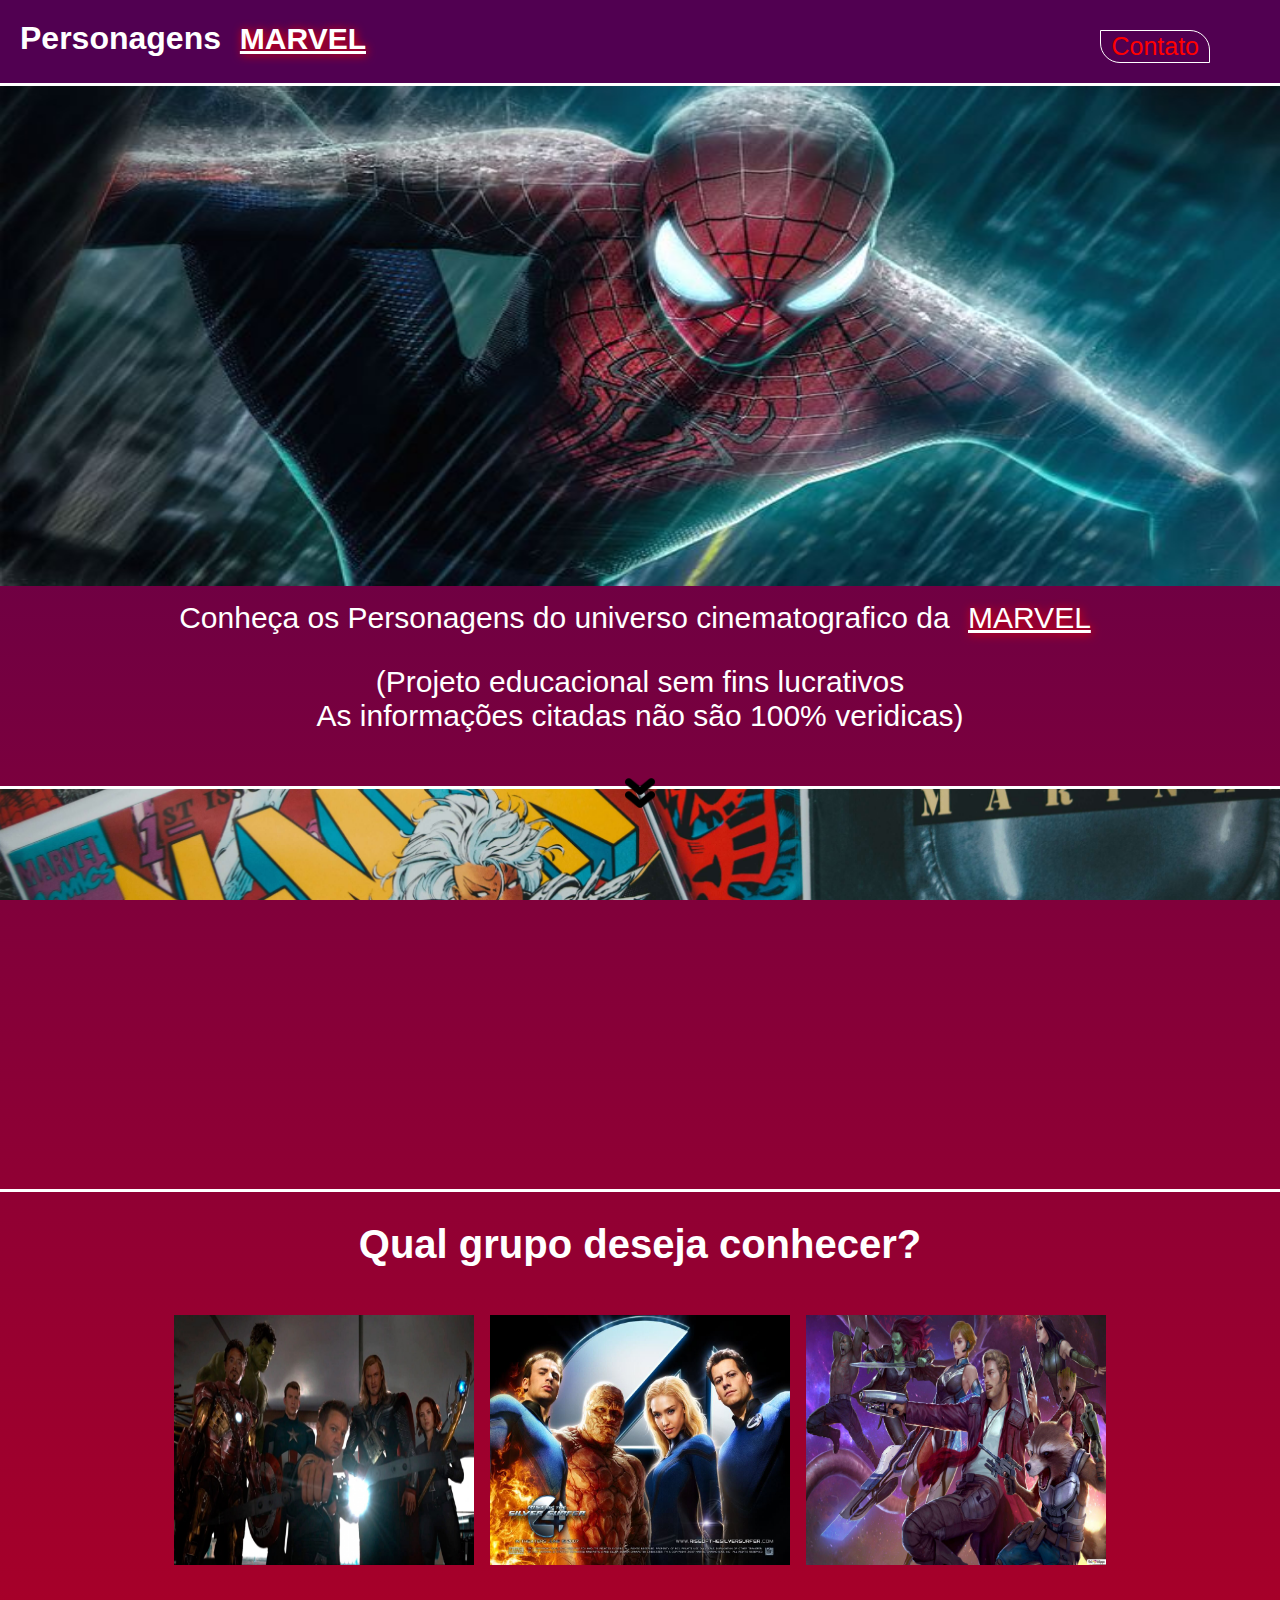
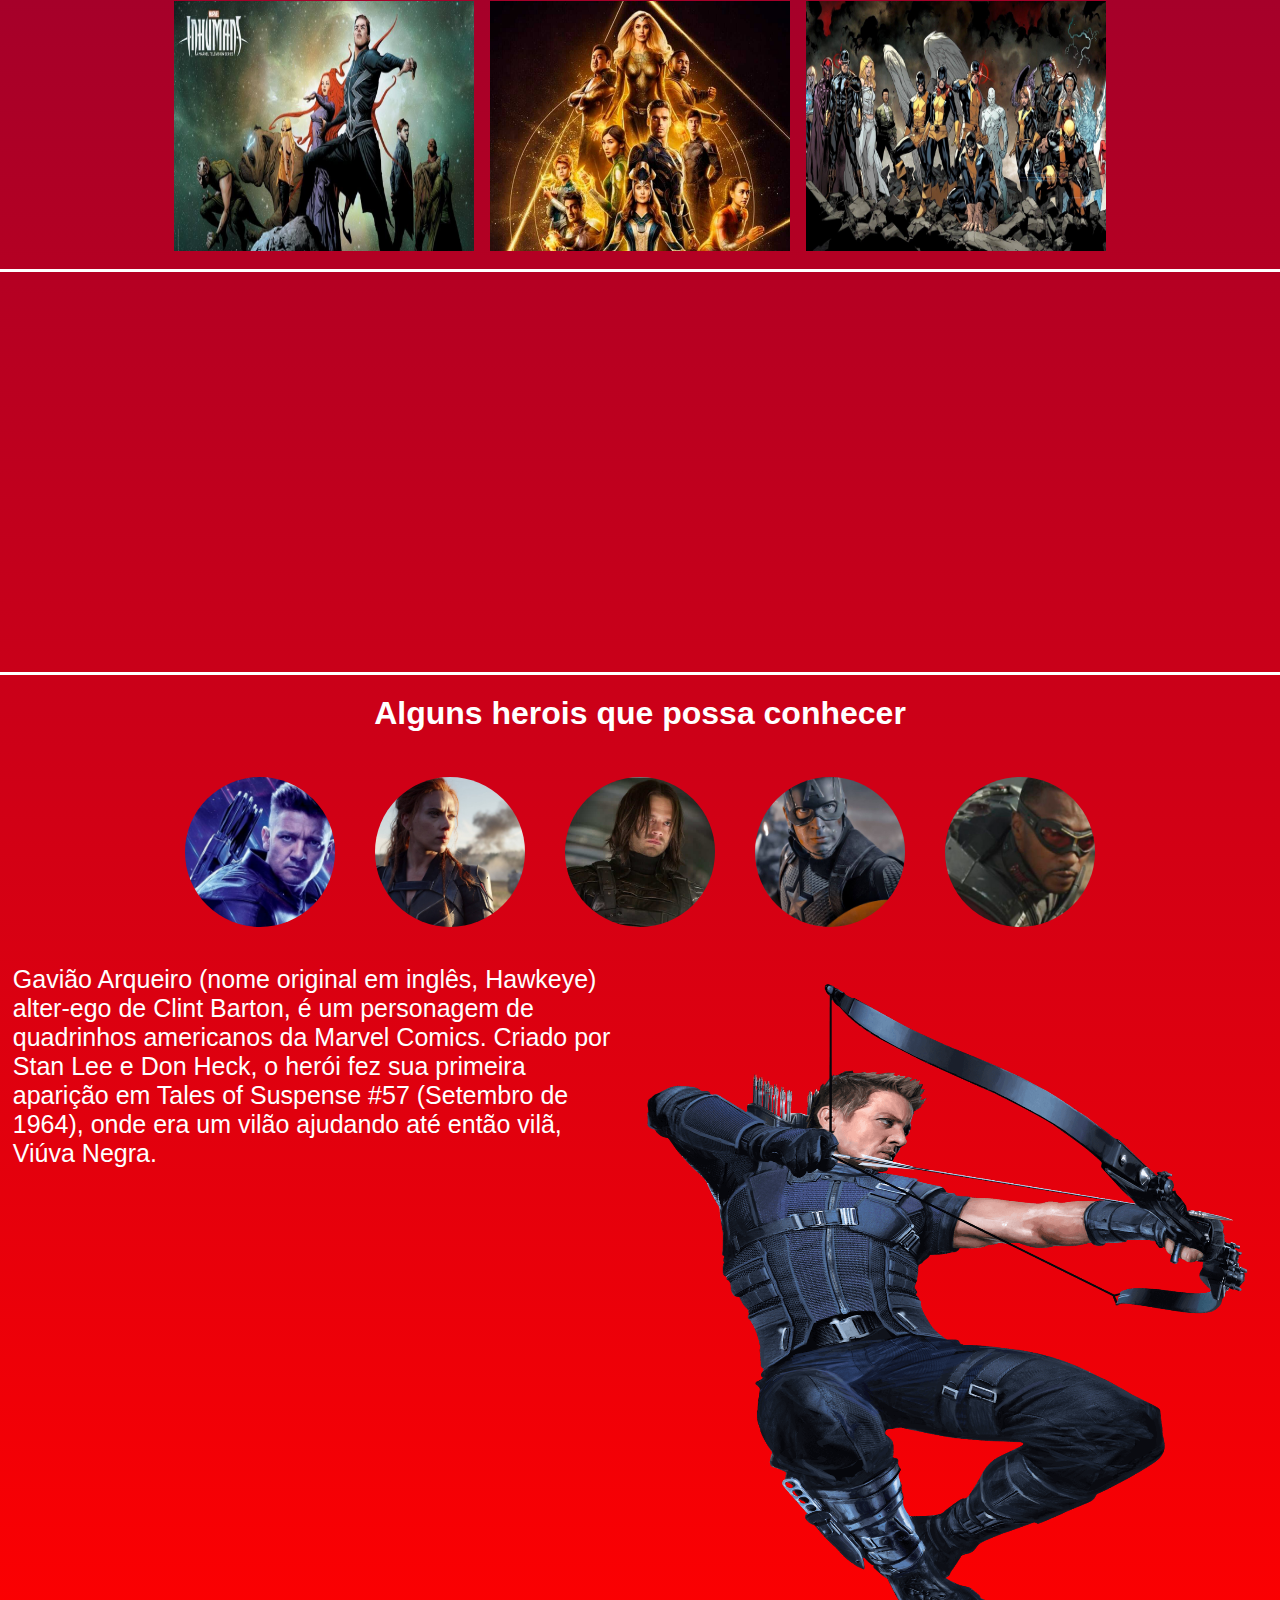
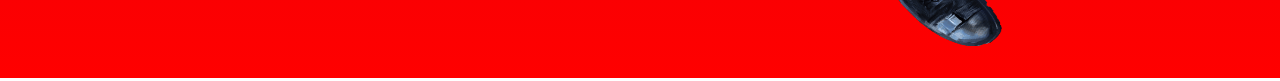
<file: index.html>
<!DOCTYPE html>
<html lang="pt-br">
<head>
    <meta charset="UTF-8">
    <meta http-equiv="X-UA-Compatible" content="IE=edge">
    <meta name="viewport" content="width=device-width, initial-scale=1.0">
    <title>Personagens Marvel</title>
    <link rel="stylesheet" href="style.css">
    <link rel="icon" href="img/icones/shield.png">
</head>
<body>
    <header>
        <h1>Personagens <a href="#" class="logo">MARVEL</a></h1>

        <a class="cont" href="#link">Contato</a>
    </header>

    <!-- MODAL -->
    <div id="link" class="modal">
        <div class="modal-content">
            <a href="#" class="fecha">X</a>
            <h1>Contatos</h1>
            <div>
                <a href="https://github.com/MayckL2"><img src="img/icones/github-sign.png" alt="github"></a>
                <a href="https://www.linkedin.com/in/mayck-luciano-993403171/"><img src="img/icones/linkedin.png" alt="linkedin"></a>
                <a href="mailto:mayckluciano2@gmail.com"><img src="img/icones/email.png" alt="email"></a>
            </div>
        </div>
    </div>
    <!-- FIM MODAL -->

    <main>
        <section>
            <img src="img/compactado/fundo2.jpg" alt="">
            <p>Conheça os Personagens do universo cinematografico da <span class="logo">MARVEL</span></p>
            <p>(Projeto educacional sem fins lucrativos <br> As informações citadas não são 100% veridicas)</p>
            <img class="seta" src="img/icones/setas-duplas-para-baixo.png" alt="seta para baixo">
        </section>
        <div class="parallax"></div>
        <section>
            <h1>Qual grupo deseja conhecer?</h1>

            <div class="grupos">
                <a href="PaginaVingadores/index.html">
                    <img src="img/compactado/avengers.jpg" alt="vingadores">
                    <p>Vingadores</p>
                    <p>Capitão america, Homem de ferro, Homem aranah, Homem formiga, Falcão, Hulk, Thor, Viuva negra, Gavião arqueiro...</p>
                </a>
                <a href="PaginaQuarteto/index.html">
                    <img src="img/compactado/quarteto.jpg" alt="quarteto fantastico">
                    <p>Quarteto fantastico</p>
                    <p>Senhor fantastico, Mulher elastica, Coisa e Tocha Humana</p>
                </a>
                <a href="PaginaGuardioes/index.html">
                    <img src="img/compactado/guardioes.jpg" alt="guardioes da galaxia">
                    <p>Guardioes da galaxia</p>
                    <p>Senhor das estrelas, Groot, Gamora, Drax, Rocket Raccoon, Mantis..</p>
                </a>
                <a href="PaginaInumanos/index.html">
                    <img src="img/compactado/inumanos.JPG" alt="inumanos">
                    <p>Inumanos</p>
                    <p>Raio Negro, Medusa, Dentinho, Crystal, Triton, Karnak...</p>
                </a>
                <a href="PaginaEternos/index.html">
                    <img src="img/compactado/eternos.jpg" alt="eternos">
                    <p>Eternos</p>
                    <p>Sersi, Druig, Gilgamesh, Kingo, Phastos, Sprite, Ajak, Makkari, Ikaris e Thena</p>
                </a>
                <a href="PaginaXmen/index.html">
                    <img src="img/compactado/xmen.jpg" alt="xmen">
                    <p>X-men</p>
                    <p>Charles xavier, Ciclope, Jean Grey, Anjo, Fera, Homem de gelo, Wolverine, Tempestade, Noturno, Colossus, Kitty Pryde, Vampira...</p>
                </a>
            </div>
        </section>
        <div class="parallax"></div>
        <section>
            <h1>Alguns herois que possa conhecer</h1>

            <div class="pers">
                <img onclick="carro(1)" src="img/icones/arqueiro.jpg" alt="">
                <img onclick="carro(2)" src="img/icones/black-widow-2-scaled.jpg" alt="">
                <img onclick="carro(3)" src="img/icones/bucky.jpg" alt="">
                <img onclick="carro(4)" src="img/icones/capitao.jpg" alt="">
                <img onclick="carro(5)" src="img/icones/falcao.jpg" alt="">
            </div>

            <div class="perfil">
                <div id="cabeca">
                    <p>Gavião Arqueiro (nome original em inglês, Hawkeye) alter-ego de Clint Barton, é um personagem de quadrinhos americanos da Marvel Comics. Criado por Stan Lee e Don Heck, o herói fez sua primeira aparição em Tales of Suspense #57 (Setembro de 1964), onde era um vilão ajudando até então vilã, Viúva Negra.</p>
                    <img src="img/compactado/gaviaogtte.png" alt="">
                </div>
                <div>
                    <p>Viuva negra<br>
                        A personagem é interpretada por Scarlett Johansson e sua história é bem parecida com os quadrinhos: ela originalmente era uma agente russa que se tornou vilã, mas quando a conhecemos, ela já é uma espiã a serviço dos EUA e da S.H.I.E.L.D..</p>
                    <img src="img/compactado/viuva.png" alt="">
                </div>
                <div>
                    <p>Bucky Barners <br>
                        Barnes foi encontrado pela HYDRA e pela União Soviética, que fez novos experimentos no combatente, dando-lhe habilidades sobre-humanas. Depois de perder a memória de sua vida passada e adquirir um novo braço cibernético, ele se torna um agente da HYDRA conhecido como o Soldado Invernal.</p>
                    <img src="img/compactado/Bucky-Barnes.png" alt="">
                </div>
                <div>
                    <p>Capitão America <br>
                        Era 1941 e o criador de histórias em quadrinhos Joe Simon queria colocar um rosto no patriotismo “ianque”: assim criou o “Capitão América”, um jovem do Brooklin transformado em super-herói e que representa “tudo o que faz com que os Estados Unidos sejam o melhor lugar do mundo para se viver”.</p>
                    <img src="img/compactado/Captain-America.png" alt="">
                </div>
                <div>
                    <p>Falcão <br>
                        Apresentado originalmente como um ajudante do Capitão América nos quadrinhos, Sam Wilson alçou voo fazendo sua própria jornada do herói. Originalmente conhecido como o Falcão, ele chegou a assumir o manto de Sentinela da Liberdade, e esse arco finalmente está sendo adaptado para o Universo Cinematográfico da Marvel.</p>
                    <img src="img/compactado/falcao.png" alt="">
                </div>
            </div>
        </section>
    </main>

    <script src="eventos.js"></script>
</body>
</html>
</file>
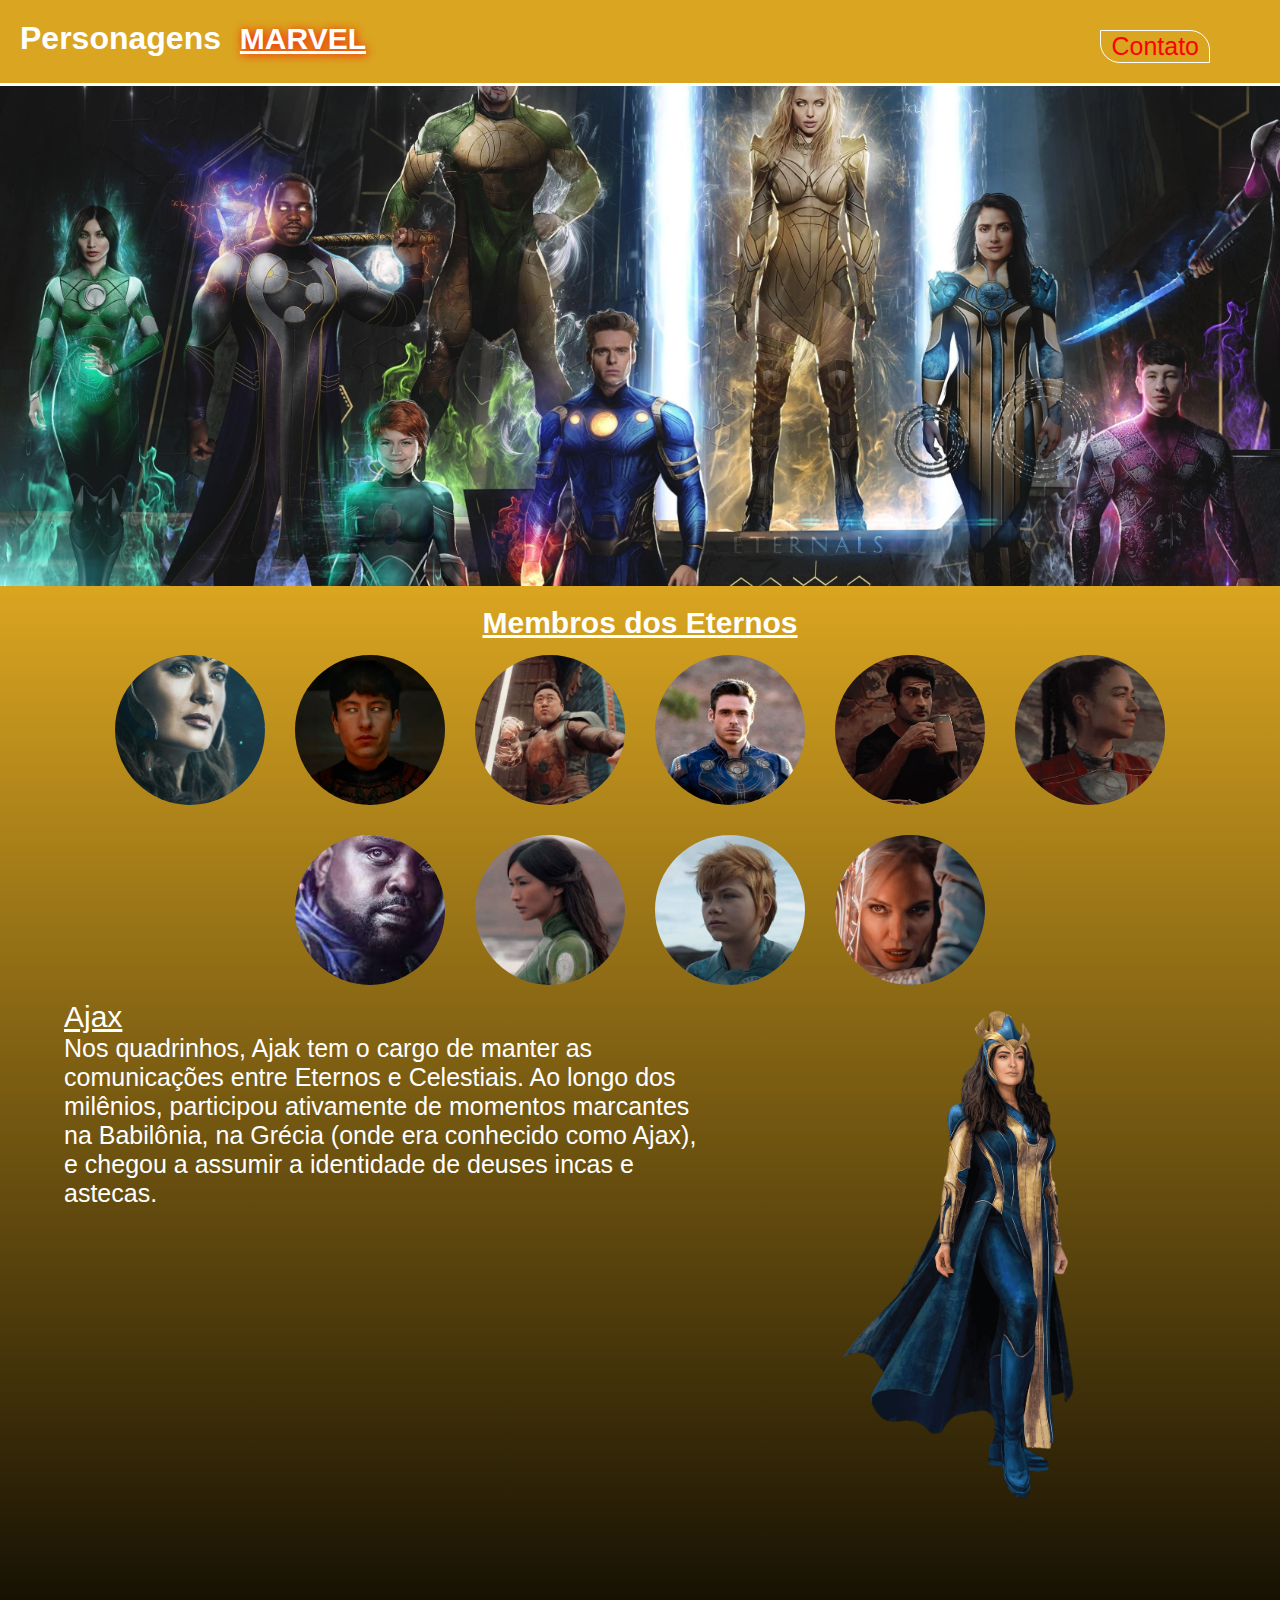
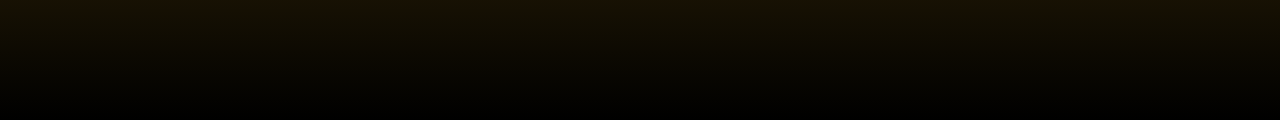
<file: PaginaEternos/index.html>
<!DOCTYPE html>
<html lang="en">
<head>
    <meta charset="UTF-8">
    <meta http-equiv="X-UA-Compatible" content="IE=edge">
    <meta name="viewport" content="width=device-width, initial-scale=1.0">
    <title>Personagens Marvel</title>
    <link rel="stylesheet" href="style.css">
    <link rel="icon" href="../img/icones/shield.png">
</head>
<body>
    <header>
        <h1>Personagens <a href="../index.html" class="logo">MARVEL</a></h1>

        <a class="cont" href="#link">Contato</a>
    </header>

    <!-- MODAL -->
    <div id="link" class="modal">
        <div class="modal-content">
            <a href="#" class="fecha">X</a>
            <h1>Contatos</h1>
            <div>
                <a href="https://github.com/MayckL2"><img src="../img/icones/github-sign.png" alt="github"></a>
                <a href="https://www.linkedin.com/in/mayck-luciano-993403171/"><img src="../img/icones/linkedin.png" alt="linkedin"></a>
                <a href="mailto:mayckluciano2@gmail.com"><img src="../img/icones/email.png" alt="email"></a>
            </div>
        </div>
    </div>
    <!-- FIM MODAL -->

    <section>
        <h1>Membros dos Eternos</h1>

        <div class="pers">
            <img onclick="carro2(1)" src="img/icones/ajx.webp" alt="">
            <img onclick="carro2(2)" src="img/icones/druig.jpg" alt="">
            <img onclick="carro2(3)" src="img/icones/gilgamesh.jpg" alt="">
            <img onclick="carro2(4)" src="img/icones/ikaris.jpg" alt="">
            <img onclick="carro2(5)" src="img/icones/kingo.jpg" alt="">
            <img onclick="carro2(6)" src="img/icones/makakri.jpg" alt="">
            <img onclick="carro2(7)" src="img/icones/phastos.jpeg" alt="">
            <img onclick="carro2(8)" src="img/icones/sersi.jpg" alt="">
            <img onclick="carro2(9)" src="img/icones/sprite.jpg" alt="">
            <img onclick="carro2(10)" src="img/icones/thena.jpg" alt="">
        </div>

        <div class="perfil">
            <div id="cabeca">
                <p><span style="text-decoration:underline; font-size: 30px;">Ajax</span><br>
                    Nos quadrinhos, Ajak tem o cargo de manter as comunicações entre Eternos e Celestiais. Ao longo dos milênios, participou ativamente de momentos marcantes na Babilônia, na Grécia (onde era conhecido como Ajax), e chegou a assumir a identidade de deuses incas e astecas.</p>
                <img src="img/compactado/ajax.png" alt="">
            </div>
            <div>
                <p><span style="text-decoration:underline; font-size: 30px;">Druig</span><br>
                    Buscando poder a qualquer custo, Druig é um dos menos queridos entre os Eternos, algo que o levou a bater de frente com Ikaris algumas vezes.</p>
                <img src="img/compactado/druig.png" alt="">
            </div>
            <div>
                <p><span style="text-decoration:underline; font-size: 30px;">Gilgamesh</span> <br>
                    Conhecido como "o Esquecido", Gilgamesh foi confundido com heróis como Sansão e Hércules graças à sua força tremenda.</p>
                <img src="img/compactado/gilgamesh.png" alt="">
            </div>
            <div>
                <p><span style="text-decoration:underline; font-size: 30px;">Ikaris</span> <br>
                    Como um dos líderes dos Eternos, Ikaris é considerado o mais poderoso deles. Com habilidade de voar e de emitir raios de energias dos olhos e das mãos, ele também tem habilidades psíquicas.</p>
                <img src="img/compactado/ikaris.png" alt="">
            </div>
            <div>
                <p><span style="text-decoration:underline; font-size: 30px;">Kingo</span> <br>
                    Ao longo dos anos, o Eterno Kingo se envolveu tanto com a humanidade que se acabou se tornando um astro do cinema. A maior diferença na adaptação é que ele saiu do Japão nos quadrinhos para se tornar uma estrela de Bollywood, a indústria indiana.</p>
                <img src="img/compactado/kingo-removebg-preview.png" alt="">
            </div>
            <div>
                <p><span style="text-decoration:underline; font-size: 30px;">Makkari</span> <br>
                    Mais um Eterno que mudou de gênero na adaptação, Makkari também a primeira heroína surda dos filmes do estúdio, interpretada por Lauren Ridloff ("The Walking Dead").</p>
                <img src="img/compactado/makkari.png" alt="">
            </div>
            <div>
                <p><span style="text-decoration:underline; font-size: 30px;">Phastos</span> <br>
                    Outro Eternos com clara inspiração na mitologia grega, Phastos é o responsável pelas invenções e pela tecnologia da equipe.</p>
                    <img src="img/compactado/phastos.png" alt="">
            </div>
            <div>
                <p><span style="text-decoration:underline; font-size: 30px;">Sersi</span> <br>
                    Com poderes de manipulação molecular e atômica, Sersi é uma dos Eternos que mais deseja viver entre os humanos. Talvez por isso, tenha se envolvido tanto com a história da humanidade, chegando a ser mencionada na "Odisseia", de Homero. Ela também chegou a fazer parte da equipe dos Vingadores, e se envolveu com o herói Cavaleiro Negro.</p>
                    <img src="img/compactado/sersi.png" alt="">
            </div>
            <div>
                <p><span style="text-decoration:underline; font-size: 30px;">Duende</span><br>
                    Duende é outro Eterno que mudou de gênero entre os quadrinhos e o filme. Além dos poderes inerentes à sua espécie, ele focou suas habilidades na projeção de ilusões realistas.</p>
                    <img src="img/compactado/sprite.png" alt="">
            </div>
            <div>
                <p><span style="text-decoration:underline; font-size: 30px;">Thena</span> <br>
                    Como o nome já deixa claro, Thena tem ligação direta com a deusa Atena. Nos quadrinhos, a conexão é tão forte que ela se tornou o símbolo da relação entre Eternos e os deuses gregos ao assumir o papel da divindade na Terra (é complicado).</p>
                    <img src="img/compactado/thema.png" alt="">
            </div>
        </div>
    </section>

    <script src="../eventos.js"></script>
</body>
</html>
</file>
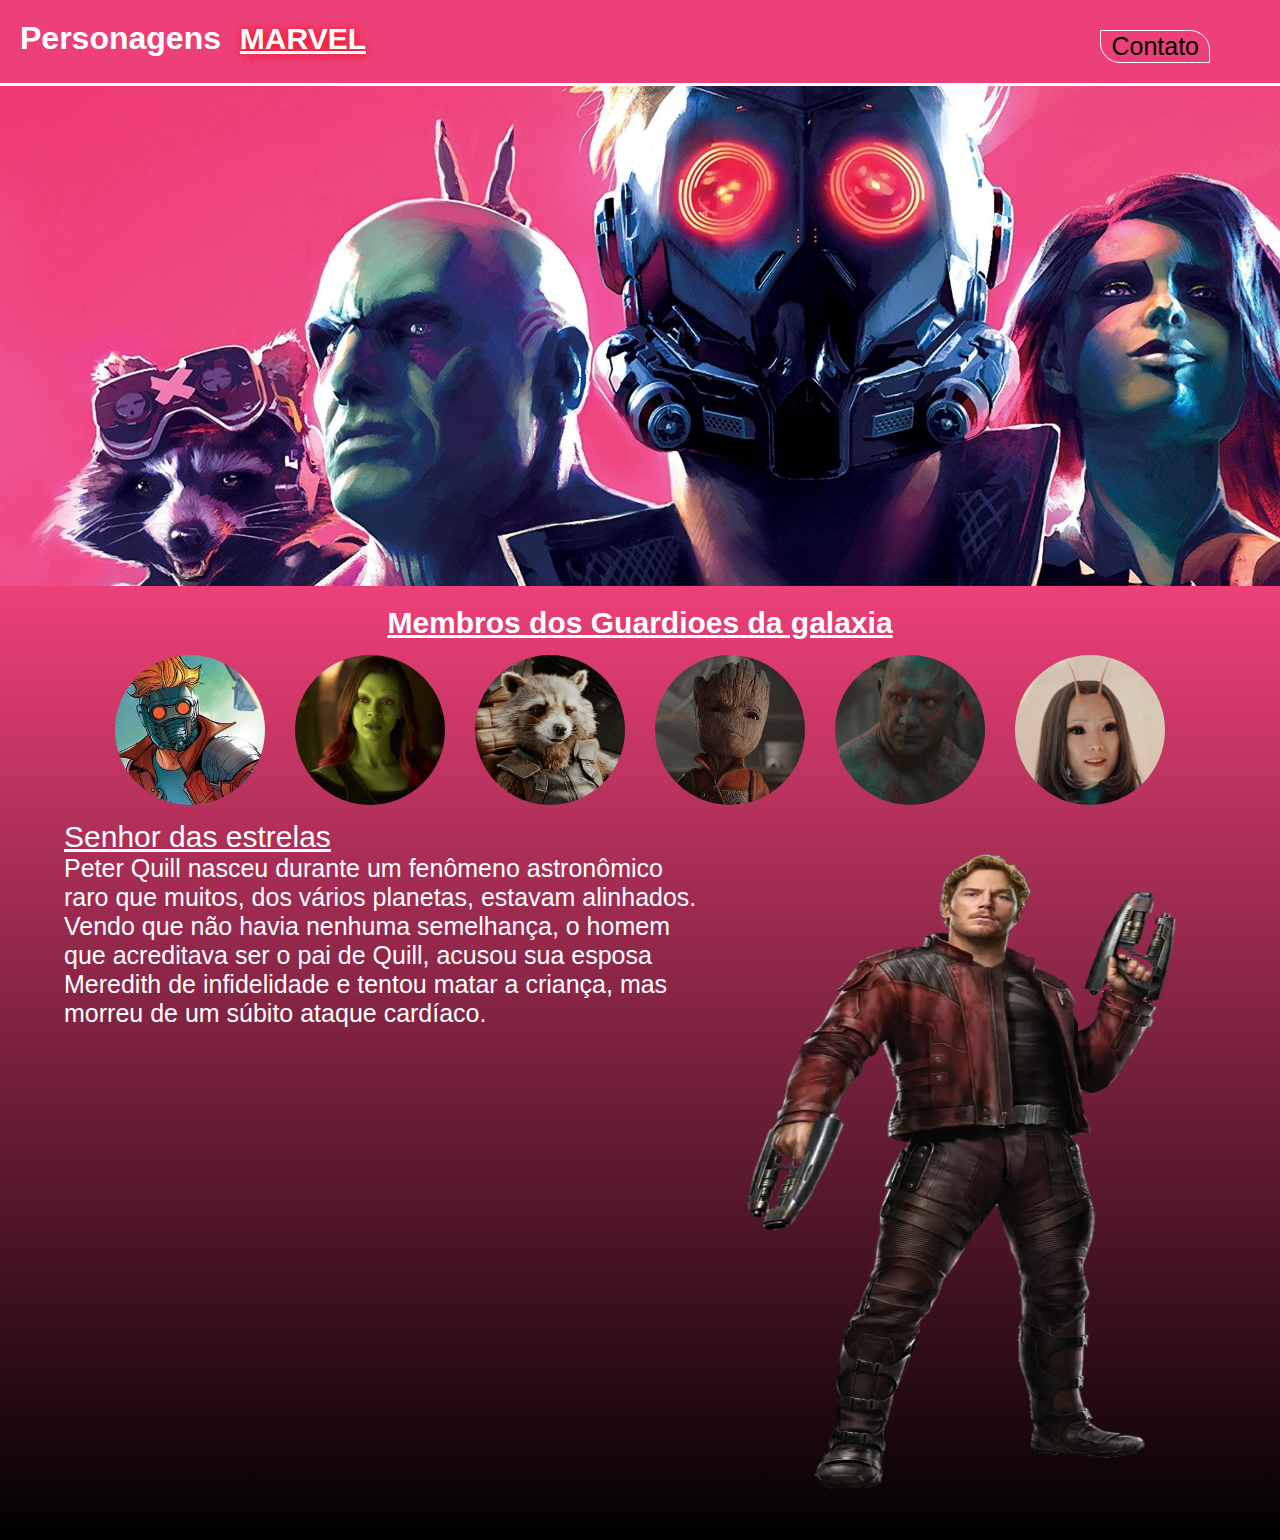
<file: PaginaGuardioes/index.html>
<!DOCTYPE html>
<html lang="en">
<head>
    <meta charset="UTF-8">
    <meta http-equiv="X-UA-Compatible" content="IE=edge">
    <meta name="viewport" content="width=device-width, initial-scale=1.0">
    <title>Personagens Marvel</title>
    <link rel="stylesheet" href="style.css">
    <link rel="icon" href="../img/icones/shield.png">
</head>
<body>
    <header>
        <h1>Personagens <a href="../index.html" class="logo">MARVEL</a></h1>

        <a class="cont" href="#link">Contato</a>
    </header>

    <!-- MODAL -->
    <div id="link" class="modal">
        <div class="modal-content">
            <a href="#" class="fecha">X</a>
            <h1>Contatos</h1>
            <div>
                <a href="https://github.com/MayckL2"><img src="../img/icones/github-sign.png" alt="github"></a>
                <a href="https://www.linkedin.com/in/mayck-luciano-993403171/"><img src="../img/icones/linkedin.png" alt="linkedin"></a>
                <a href="mailto:mayckluciano2@gmail.com"><img src="../img/icones/email.png" alt="email"></a>
            </div>
        </div>
    </div>
    <!-- FIM MODAL -->

    <section>
        <h1>Membros dos Guardioes da galaxia</h1>

        <div class="pers">
            <img onclick="carro2(1)" src="img/icones/sernhor.jpg" alt="">
            <img onclick="carro2(2)" src="img/icones/gamora.jpg" alt="">
            <img onclick="carro2(3)" src="img/icones/rocket.jpg" alt="">
            <img onclick="carro2(4)" src="img/icones/groot.jpg" alt="">
            <img onclick="carro2(5)" src="img/icones/drax.jpg" alt="">
            <img onclick="carro2(6)" src="img/icones/mantis.jpg" alt="">
        </div>

        <div class="perfil">
            <div id="cabeca">
                <p><span style="text-decoration:underline; font-size: 30px;">Senhor das estrelas</span> <br>
                    Peter Quill nasceu durante um fenômeno astronômico raro que muitos, dos vários planetas, estavam alinhados. Vendo que não havia nenhuma semelhança, o homem que acreditava ser o pai de Quill, acusou sua esposa Meredith de infidelidade e tentou matar a criança, mas morreu de um súbito ataque cardíaco.</p>
                <img src="img/compactado/Senhor_das_Estrelas.webp" alt="">
            </div>
            <div>
                <p><span style="text-decoration:underline; font-size: 30px;">Gamora</span> <br>
                    Gamora foi a filha adotiva de Thanos, e a última de sua espécie. Ela já apareceu como o interesse amoroso de Adam Warlock e Nova. Também já foi membro do grupo conhecido como Guarda do Infinito e hoje integra o grupo Guardiões da Galáxia.</p>
                <img src="img/compactado/gamora.png" alt="">
            </div>
            <div>
                <p><span style="text-decoration:underline; font-size: 30px;">Rocket Raccon</span> <br>
                    A origem estabelecida historicamente do Rocket é que ele era um guaxinim normal e morava em uma espécie de asilo galático que era usado para tratar pacientes com problemas mentais no espaço. Ele e outros animais eram acompanhantes das pessoas que recebiam tratamento, eram usados como parte da terapia.</p>
                <img src="img/compactado/rocket.png" alt="">
            </div>
            <div><p><span style="text-decoration:underline; font-size: 30px;">Groot</span> <br>
                Sua primeira versão foi criada por Stan Lee, Jack Kirby e Dick Ayers, aparecendo pela primeira vez em "Tales to Astonish" #13 (Novembro de 1960). Nessa versão Groot era uma criatura com a aparência de uma árvore Humanoide, que buscava seres alienígenas para usá-las em experimentos científicos.</p>
                <img src="img/compactado/groot.png" alt="">
            </div>
            <div>
                <p><span style="text-decoration:underline; font-size: 30px;">Drax</span> <br>
                    Chamado Arthur Douglas, ele era um corretor de imóveis e era casado com Yvette. Os dois ainda tinham uma filha chamada Heather. A história de azar dele acontece durante um passeio pelo Deserto de Mojave, quando cruzou com a nave de Thanos e foi destruído, com o intuito de evitar escândalos.</p>
                <img src="img/compactado/drax.png" alt="">
            </div>
            <div>
                <p>
                    <span style="text-decoration:underline; font-size: 30px;">Mantis</span> <br>
                    Quem é Mantis? Nascida no Vietnã e alterada geneticamente pelos Sacerdotes de Pama, um subgrupo dos Kree que acreditavam que ela seria a Madona Celestial, Mantis foi treinada desde cedo nas artes marciais e, ao ter sua genética modificada, recebeu dons telepáticos e sensoriais.</p>
                <img src="img/compactado/mantis.png" alt="">
            </div>
        </div>
    </section>

    <script src="../eventos.js"></script>
</body>
</html>
</file>
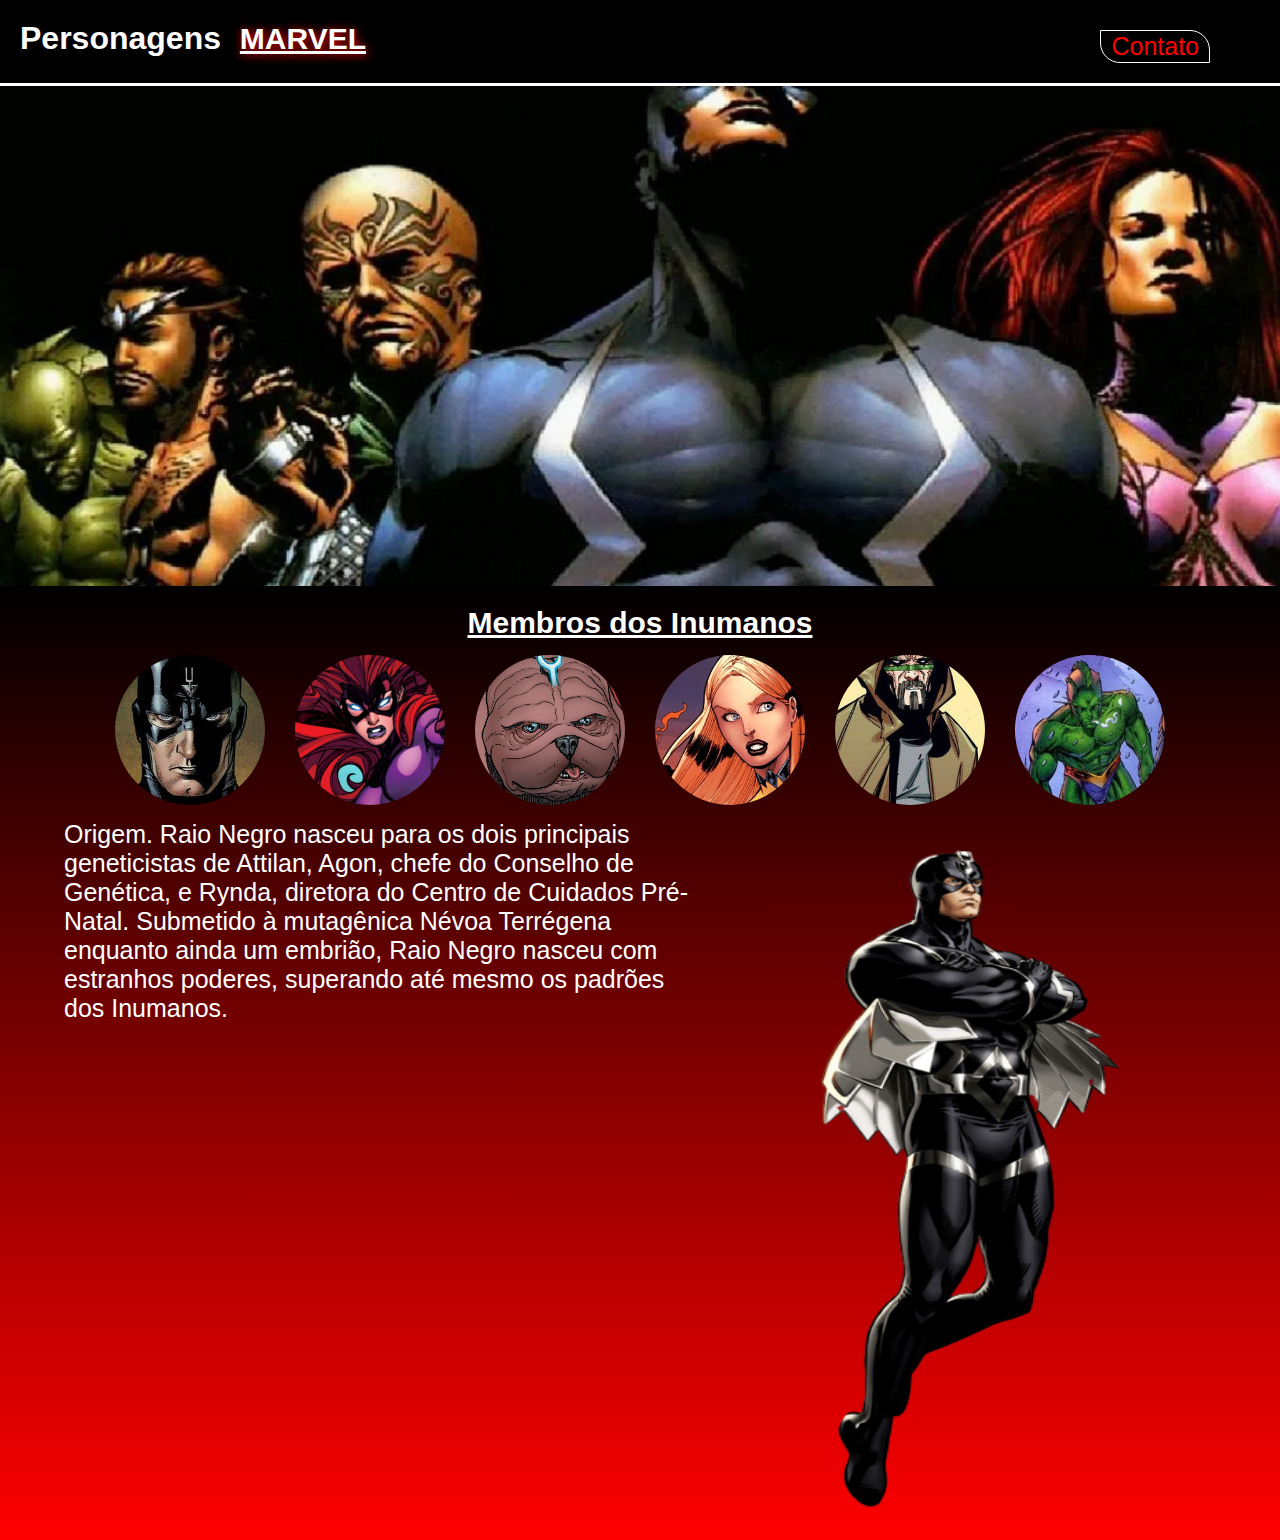
<file: PaginaInumanos/index.html>
<!DOCTYPE html>
<html lang="en">
<head>
    <meta charset="UTF-8">
    <meta http-equiv="X-UA-Compatible" content="IE=edge">
    <meta name="viewport" content="width=device-width, initial-scale=1.0">
    <title>Personagens Marvel</title>
    <link rel="stylesheet" href="style.css">
    <link rel="icon" href="../img/icones/shield.png">
</head>
<body>
    <header>
        <h1>Personagens <a href="../index.html" class="logo">MARVEL</a></h1>

        <a class="cont" href="#link">Contato</a>
    </header>

    <!-- MODAL -->
    <div id="link" class="modal">
        <div class="modal-content">
            <a href="#" class="fecha">X</a>
            <h1>Contatos</h1>
            <div>
                <a href="https://github.com/MayckL2"><img src="../img/icones/github-sign.png" alt="github"></a>
                <a href="https://www.linkedin.com/in/mayck-luciano-993403171/"><img src="../img/icones/linkedin.png" alt="linkedin"></a>
                <a href="mailto:mayckluciano2@gmail.com"><img src="../img/icones/email.png" alt="email"></a>
            </div>
        </div>
    </div>
    <!-- FIM MODAL -->

    <section>
        <h1>Membros dos Inumanos</h1>

        <div class="pers">
            <img onclick="carro2(1)" src="img/icones/raio negro.jpg" alt="">
            <img onclick="carro2(2)" src="img/icones/medusa.jpg" alt="">
            <img onclick="carro2(3)" src="img/icones/Dentinho.png" alt="">
            <img onclick="carro2(4)" src="img/icones/crystal.png" alt="">
            <img onclick="carro2(5)" src="img/icones/karnak.jpg" alt="">
            <img onclick="carro2(6)" src="img/icones/triton.webp" alt="">
        </div>

        <div class="perfil">
            <div id="cabeca">
                <p>Origem. Raio Negro nasceu para os dois principais geneticistas de Attilan, Agon, chefe do Conselho de Genética, e Rynda, diretora do Centro de Cuidados Pré-Natal. Submetido à mutagênica Névoa Terrégena enquanto ainda um embrião, Raio Negro nasceu com estranhos poderes, superando até mesmo os padrões dos Inumanos.</p>
                <img src="img/compactado/raio_negro-removebg-preview.png" alt="">
            </div>
            <div>
                <p>Medusa nasceu na ilha de Attilan, tendo como pais Quelin e Ambur, ambos inumanos. Quelin era irmão de Rynda, esposa do rei Agon. Devido a essa ligação familiar, Medusa foi considerada como membro da família real de Attilan.</p>
                <img src="img/compactado/medusa.png" alt="">
            </div>
            <div>
                <p>Dentinho nasceu em Atillan, o refúgio dos Inumanos, ele é o cachorro dos Inumanos, muito parecido com um buldogue, Dentinho é capaz de teleportar a si mesmo e até doze pessoas através do espaço ou até mesmo para outras dimensões.</p>
                <img src="img/compactado/dentinho-removebg-preview.png" alt="">
            </div>
            <div>
                <p>Cristalys foi a segunda criança nascida dos nutricionistas inumanos Quelin e Ambur. Seu pai Quelin era o irmão de Rynda, esposa de Agon, Rei do Inumanos, e como tal ela foi considerada parte da Família Real de Attilan. Assim como sua irmã mais velha, Medusa.</p>
                <img src="img/compactado/crystal-removebg-preview.png" alt="">
            </div>
            <div>
                <p>Karnak é um inumano nascido na realeza de sua sociedade. Filho mais novo de Mander, um sacerdote e filósofo, e Azur, uma bióloga marinha. Diferente de outros membros da realeza que passaram pelo processo de mutação terrígena, Karnak nunca foi exposto à nevoa que desperta os poderes dos inumanos.</p>
                <img src="img/compactado/karnak.png" alt="">
            </div>
            <div>
                <p>Triton nasceu na Ilha de Attilan e foi exposto ao Terrigen Névoa como uma criança. A névoa alterou seu corpo,transformando sua pele verde e dando-lhe capacidade de respirar debaixo d'gua. Como resultado,ele viveu em uma área concebida dos Inumanos.</p>
                <img src="img/compactado/triton.png" alt="">
            </div>
        </div>
    </section>

    <script src="../eventos.js"></script>
</body>
</html>
</file>
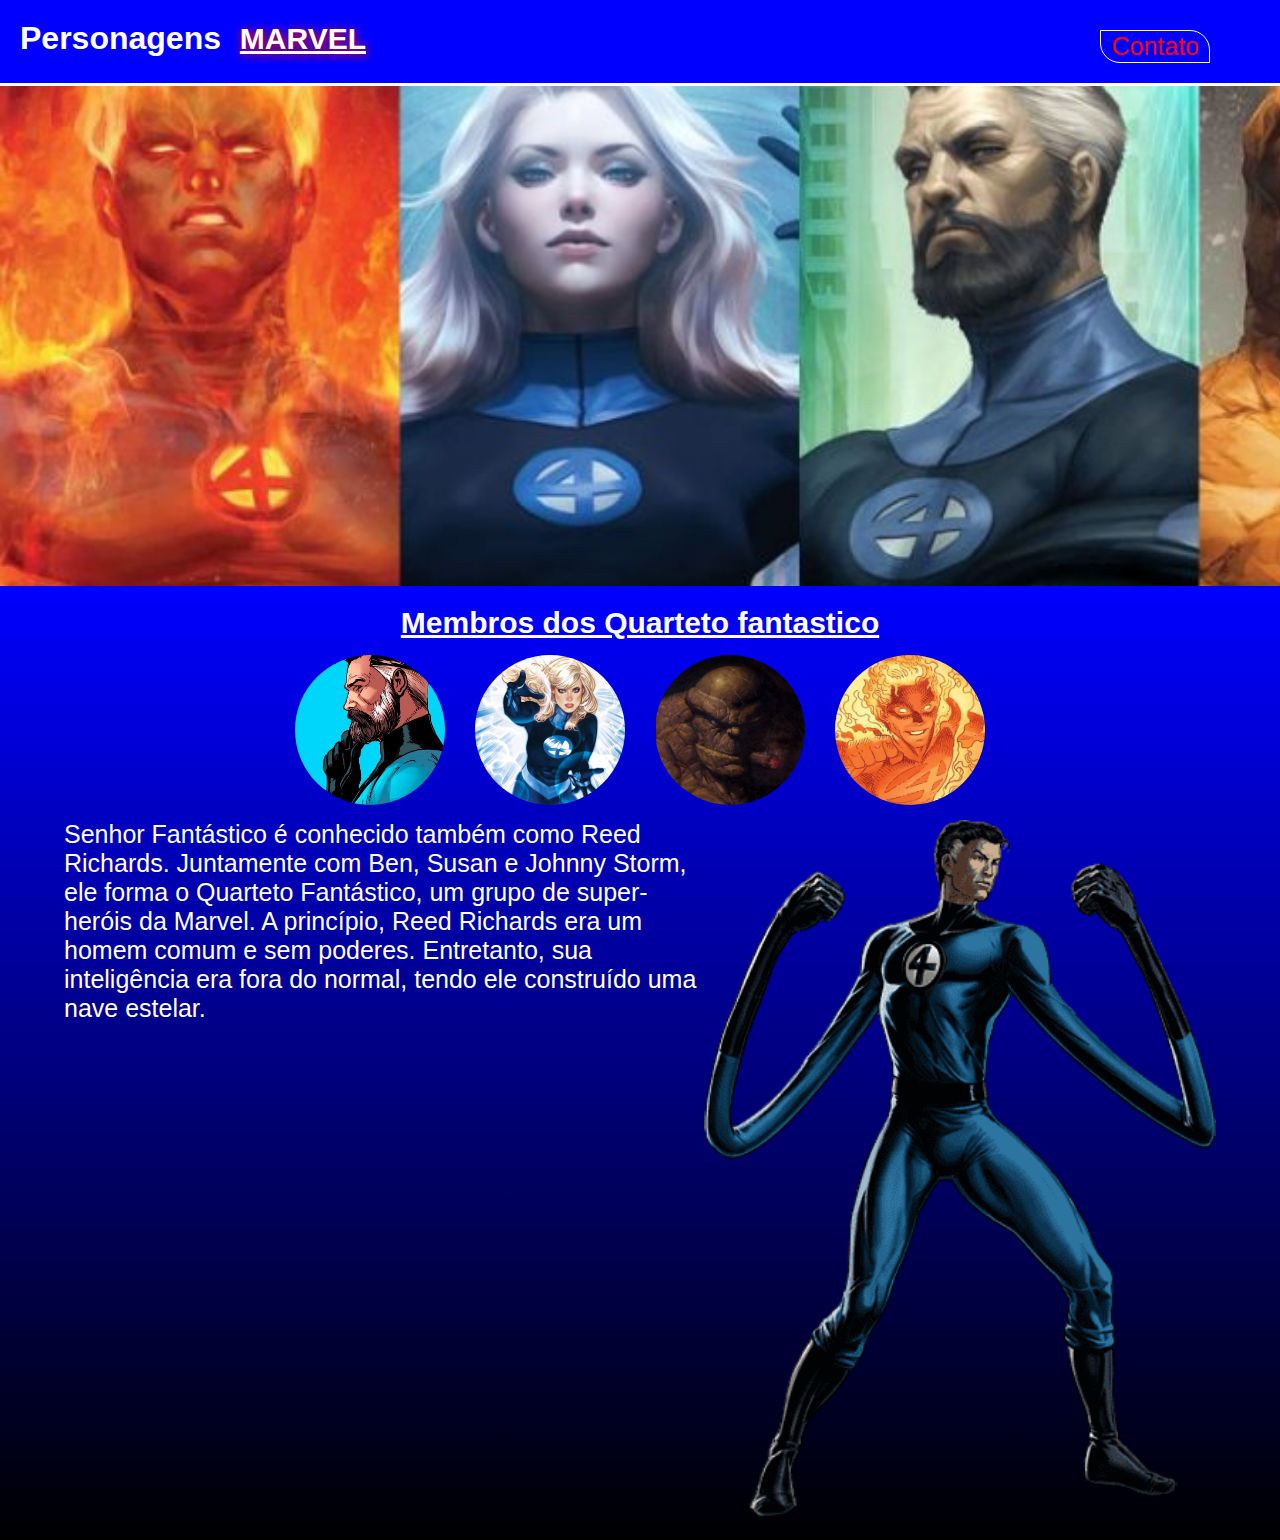
<file: PaginaQuarteto/index.html>
<!DOCTYPE html>
<html lang="en">
<head>
    <meta charset="UTF-8">
    <meta http-equiv="X-UA-Compatible" content="IE=edge">
    <meta name="viewport" content="width=device-width, initial-scale=1.0">
    <title>Personagens Marvel</title>
    <link rel="stylesheet" href="style.css">
    <link rel="icon" href="../img/icones/shield.png">
</head>
<body>
    <header>
        <h1>Personagens <a href="../index.html" class="logo">MARVEL</a></h1>

        <a class="cont" href="#link">Contato</a>
    </header>

    <!-- MODAL -->
    <div id="link" class="modal">
        <div class="modal-content">
            <a href="#" class="fecha">X</a>
            <h1>Contatos</h1>
            <div>
                <a href="https://github.com/MayckL2"><img src="../img/icones/github-sign.png" alt="github"></a>
                <a href="https://www.linkedin.com/in/mayck-luciano-993403171/"><img src="../img/icones/linkedin.png" alt="linkedin"></a>
                <a href="mailto:mayckluciano2@gmail.com"><img src="../img/icones/email.png" alt="email"></a>
            </div>
        </div>
    </div>
    <!-- FIM MODAL -->

    <section>
        <h1>Membros dos Quarteto fantastico</h1>

        <div class="pers">
            <img onclick="carro2(1)" src="img/icones/fantastico.jpg" alt="">
            <img onclick="carro2(2)" src="img/icones/Mulher-Invisivel.jpeg" alt="">
            <img onclick="carro2(3)" src="img/icones/coisa.jpg" alt="">
            <img onclick="carro2(4)" src="img/icones/tocha.jpg" alt="">
        </div>

        <div class="perfil">
            <div id="cabeca">
                <p>Senhor Fantástico é conhecido também como Reed Richards. Juntamente com Ben, Susan e Johnny Storm, ele forma o Quarteto Fantástico, um grupo de super-heróis da Marvel. A princípio, Reed Richards era um homem comum e sem poderes. Entretanto, sua inteligência era fora do normal, tendo ele construído uma nave estelar.</p>
                <img src="img/compactado/senhor fantastico.png" alt="">
            </div>
            <div>
                <p>A Mulher Invisível, alter-ego de Susan "Sue" Richards, é uma super-heroína de histórias em quadrinhos da editora Marvel Comics. Quando foi criada e durante vários anos chamou-se Garota Invisível. No filme do Quarteto Fantástico de 2005 foi interpretada por Jessica Alba e no de 2015, por Kate Mara.</p>
                <img src="img/compactado/Invisible_Woman.webp" alt="">
            </div>
            <div>
                <p>O Coisa (Benjamin Jacob Grimm) é um personagem de quadrinhos do universo Marvel, um dos fundadores do Quarteto Fantástico. Foi criado por Stan Lee e Jack Kirby. Seu grito de guerra "it's clobberin ' time!" (que no Brasil foi traduzido como "Tá na hora do pau!") é um dos bordões mais conhecidos dos quadrinhos.</p>
                <img src="img/compactado/coisa-removebg-preview.png" alt="">
            </div>
            <div>
                <p>Tocha Humana, também conhecido como Jim Hammond é um personagem de quadrinhos americanos da Marvel Comics. O personagem foi criado pelo escritor-desenhista Carl Burgos e publicado pela primeira vez na revista Marvel Comics # 1 (outubro de 1939)[1] - primeira revista em quadrinhos da Timely Comics, uma predecessora da Marvel Comics nas décadas de 30 e 40.[2] Durante esse período, conhecido por historiadores e fãs como a Era de Ouro dos Quadrinhos.</p>
                <img src="img/compactado/tocha.png" alt="">
            </div>
        </div>
    </section>

    <script src="../eventos.js"></script>
</body>
</html>
</file>
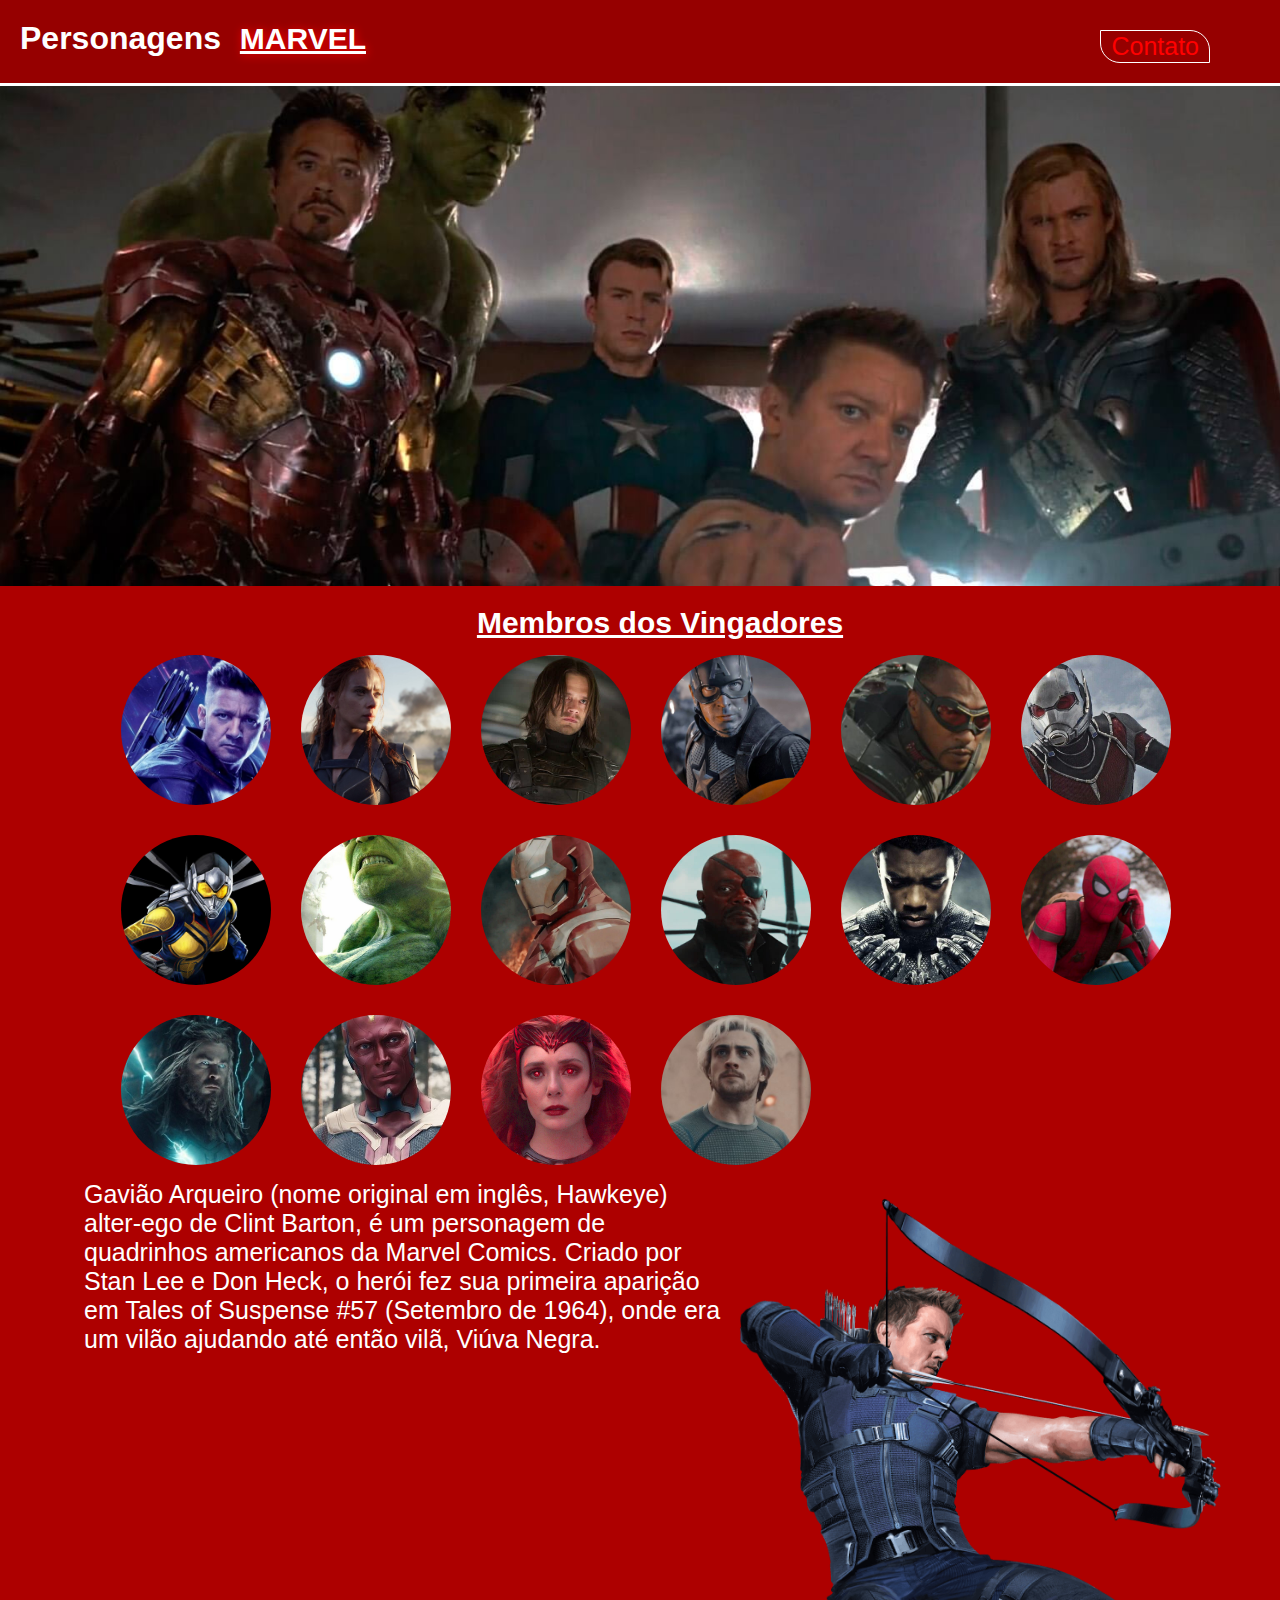
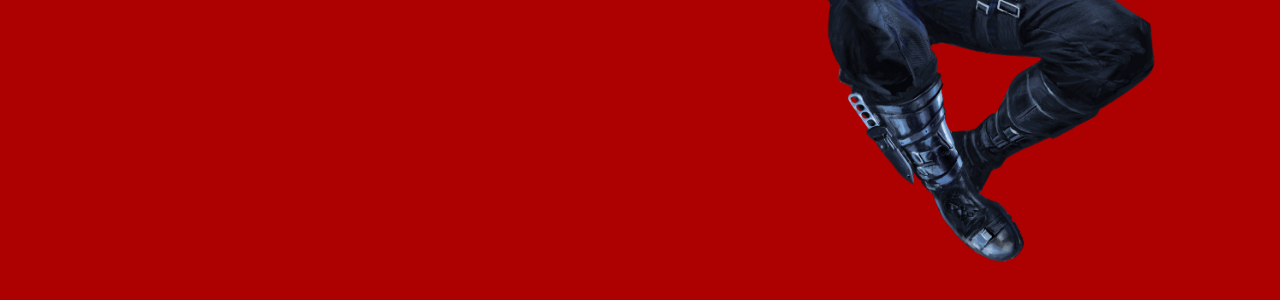
<file: PaginaVingadores/index.html>
<!DOCTYPE html>
<html lang="en">
<head>
    <meta charset="UTF-8">
    <meta http-equiv="X-UA-Compatible" content="IE=edge">
    <meta name="viewport" content="width=device-width, initial-scale=1.0">
    <title>Personagens Marvel</title>
    <link rel="stylesheet" href="style.css">
    <link rel="icon" href="../img/icones/shield.png">
</head>
<body>
    <header>
        <h1>Personagens <a href="../index.html" class="logo">MARVEL</a></h1>

        <a class="cont" href="#link">Contato</a>
    </header>

    <!-- MODAL -->
    <div id="link" class="modal">
        <div class="modal-content">
            <a href="#" class="fecha">X</a>
            <h1>Contatos</h1>
            <div>
                <a href="https://github.com/MayckL2"><img src="../img/icones/github-sign.png" alt="github"></a>
                <a href="https://www.linkedin.com/in/mayck-luciano-993403171/"><img src="../img/icones/linkedin.png" alt="linkedin"></a>
                <a href="mailto:mayckluciano2@gmail.com"><img src="../img/icones/email.png" alt="email"></a>
            </div>
        </div>
    </div>
    <!-- FIM MODAL -->

    <section>
        <h1>Membros dos Vingadores</h1>

        <div class="pers">
            <img onclick="carro2(1)" src="../img/icones/arqueiro.jpg" alt="">
            <img onclick="carro2(2)" src="../img/icones/black-widow-2-scaled.jpg" alt="">
            <img onclick="carro2(3)" src="../img/icones/bucky.jpg" alt="">
            <img onclick="carro2(4)" src="../img/icones/capitao.jpg" alt="">
            <img onclick="carro2(5)" src="../img/icones/falcao.jpg" alt="">
            <img onclick="carro2(6)" src="../img/icones/formiga.jpg" alt="">
            <img onclick="carro2(7)" src="../img/icones/vespa.jpg" alt="">
            <img onclick="carro2(8)" src="../img/icones/hulk.jpg" alt="">
            <img onclick="carro2(9)" src="../img/icones/ironman.jpg" alt="">
            <img onclick="carro2(10)" src="../img/icones/nick fury.jpg" alt="">
            <img onclick="carro2(11)" src="../img/icones/pantera.jpg" alt="">
            <img onclick="carro2(12)" src="../img/icones/spider.jpg" alt="">
            <img onclick="carro2(13)" src="../img/icones/thor.jpg" alt="">
            <img onclick="carro2(14)" src="../img/icones/visao.jpg" alt="">
            <img onclick="carro2(15)" src="../img/icones/wanda.jpg" alt="">
            <img onclick="carro2(16)" src="../img/icones/mercurio.jpg" alt="">
        </div>

        <div class="perfil">
            <div id="cabeca">
                <p>Gavião Arqueiro (nome original em inglês, Hawkeye) alter-ego de Clint Barton, é um personagem de quadrinhos americanos da Marvel Comics. Criado por Stan Lee e Don Heck, o herói fez sua primeira aparição em Tales of Suspense #57 (Setembro de 1964), onde era um vilão ajudando até então vilã, Viúva Negra.</p>
                <img src="../img/compactado/gaviaogtte.png" alt="">
            </div>
            <div>
                <p><span style="text-decoration:underline; font-size: 30px;">Viuva negra</span><br>
                    A personagem é interpretada por Scarlett Johansson e sua história é bem parecida com os quadrinhos: ela originalmente era uma agente russa que se tornou vilã, mas quando a conhecemos, ela já é uma espiã a serviço dos EUA e da S.H.I.E.L.D..</p>
                <img src="../img/compactado/viuva.png" alt="">
            </div>
            <div>
                <p><span style="text-decoration:underline; font-size: 30px;">Bucky Barners</span> <br>
                    Barnes foi encontrado pela HYDRA e pela União Soviética, que fez novos experimentos no combatente, dando-lhe habilidades sobre-humanas. Depois de perder a memória de sua vida passada e adquirir um novo braço cibernético, ele se torna um agente da HYDRA conhecido como o Soldado Invernal.</p>
                <img src="../img/compactado/Bucky-Barnes.png" alt="">
            </div>
            <div>
                <p><span style="text-decoration:underline; font-size: 30px;">Capitão America</span> <br>
                    Era 1941 e o criador de histórias em quadrinhos Joe Simon queria colocar um rosto no patriotismo “ianque”: assim criou o “Capitão América”, um jovem do Brooklin transformado em super-herói e que representa “tudo o que faz com que os Estados Unidos sejam o melhor lugar do mundo para se viver”.</p>
                <img src="../img/compactado/Captain-America.png" alt="">
            </div>
            <div>
                <p><span style="text-decoration:underline; font-size: 30px;">Falcão</span> <br>
                    Apresentado originalmente como um ajudante do Capitão América nos quadrinhos, Sam Wilson alçou voo fazendo sua própria jornada do herói. Originalmente conhecido como o Falcão, ele chegou a assumir o manto de Sentinela da Liberdade, e esse arco finalmente está sendo adaptado para o Universo Cinematográfico da Marvel.</p>
                <img src="../img/compactado/falcao.png" alt="">
            </div>
            <div>
                <p><span style="text-decoration:underline; font-size: 30px;">Homem formiga</span> <br>
                    O primeiro Homem-Formiga dos quadrinhos foi Hank Pym, um cientista brilhante que criou as partículas Pym, substâncias que permitiam alterar as suas moléculas deixando-o grande ou pequeno. Além disso, o herói possuía um capacete que escondia sua identidade e o permitia controlar e se comunicar com insetos.</p>
                <img src="../img/compactado/formiga.png" alt="">
            </div>
            <div>
                <p><span style="text-decoration:underline; font-size: 30px;">Vespa</span> <br>
                    A edição 13 da série revela sua origem como uma socialite abastada que recebeu acesso às partículas Pym, que mudam de tamanho, pelo cientista Henry Pym (aqui um funcionário do pai de Janet, em vez de um super-herói). Seu tamanho máximo é desconhecido, mas ela cresce o suficiente para pegar uma escola.</p>
                    <img src="../img/compactado/vespa-removebg-preview.png" alt="">
            </div>
            <div>
                <p><span style="text-decoration:underline; font-size: 30px;">Hulk</span> <br>
                    Na história original dos quadrinhos, o Hulk é um selvagem e poderoso alter ego do Dr. Robert Bruce Banner, um cientista que foi atingido por raios gama enquanto salvava um adolescente durante o teste militar de uma bomba por ele desenvolvida.</p>
                    <img src="../img/compactado/hulk-removebg-preview.png" alt="">
            </div>
            <div>
                <p><span style="text-decoration:underline; font-size: 30px;">Homem de ferro</span><br>
                    O personagem surgiu em 1963, como resposta a um desafio pessoal de Stan Lee. O roteirista queria desenvolver um personagem que pudesse ser odiado, para, então, ser amado pelo público. O Homem de Ferro fez sua estreia na revista Tales of Suspense #39, da Marvel Comics.</p>
                    <img src="../img/compactado/Homem-de-Ferro.png" alt="">
            </div>
            <div>
                <p><span style="text-decoration:underline; font-size: 30px;">Nick fury</span> <br>
                    originalmente como um ajudante do Capitão América nos quadrinhos, Sam Wilson alçou voo fazendo sua própria jornada do herói. Originalmente conhecido como o Falcão, ele chegou a assumir o manto de Sentinela da Liberdade, e esse arco finalmente está sendo adaptado para o Universo Cinematográfico da Marvel.</p>
                    <img src="../img/compactado/nick-fury-removebg-preview.png" alt="">
            </div>
            <div>
                <p><span style="text-decoration:underline; font-size: 30px;">Pantera negra</span>  <br>
                    Segundo a história canônica do herói nos quadrinhos, o Pantera Negra é natural de Wakanda. O país, criado exclusivamente para as hq's, mistura tradições tribais com tecnologias futuristas. Sobretudo, a principal fonte dessa tecnologia é o metal vibranium, também exclusivo da ficção.</p>
                    <img src="../img/compactado/black_panther.png" alt="">
            </div>
            <div>
                <p><span style="text-decoration:underline; font-size: 30px;">Homem aranha</span> <br>
                    O personagem surgiu em 1962, na revista Amazing Fantasy, da Marvel, e foi criado por um esforço coletivo entre Stan Lee, Jack Kirby e Steve Dikto. Entretanto, Kirby participou somente do desenvolvimento inicial do Aranha, mas nunca foi desenhista regular. Sendo assim, as histórias ficavam a cargo de Lee e Ditko.</p>
                    <img src="../img/compactado/miranha.png" alt="">
            </div>
            <div>
                <p><span style="text-decoration:underline; font-size: 30px;">Thor</span> <br>
                    Thor é filho de Odin, o Pai de Todos e rei de Asgard. Ele era adorado pelos humanos conhecidos como vikings e tornou-se parte da mitologia nórdica. Armado com seu martelo Uru encantado Mjolnir, que o ajuda a canalizar suas energias divinas, ele se tornou o guerreiro mais poderoso dos Dez Reinos.</p>
                    <img src="../img/compactado/thor.png" alt="">
            </div>
            <div>
                <p><span style="text-decoration:underline; font-size: 30px;">Visao</span> <br>
                    Visão estreou no filme Vingadores: A Era de Ultron (2015). Neste filme, Visão é criado depois que Tony Stark e Bruce Banner carregam a inteligência artificial J.A.R.V.I.S. em um corpo sintético, que foi criado por Ultron como um upgrade de corpo para si mesmo, movido pela Joia da Mente.</p>
                    <img src="../img/compactado/visao-removebg-preview.png" alt="">
            </div>
            <div>
                <p><span style="text-decoration:underline; font-size: 30px;">Wanda maximoff</span> <br>
                    Wanda Maximoff foi sequestrada da Sérvia e trazida para a Montanha Wundagore, base do Alto Evolucionário. Durante anos, ela e seu irmão gêmeo, Pietro, acreditavam que eram filhos do casal de ciganos, Django e Marya Maximoff.</p>
                    <img src="../img/compactado/wanda-maximoff-thumbnail.png" alt="">
            </div>
            <div>
                <p><span style="text-decoration:underline; font-size: 30px;">Mercurio</span> <br>
                    Também conhecido no Brasil como Relâmpago, Homem-Relâmpago e Raio Prateado. Irmão gêmeo de Wanda Maximoff, a Feiticeira Escarlate, Pietro nasceu em Sokovia, junto a seus pais Django Maximoff e Marya Maximoff.</p>
                    <img src="../img/compactado/mercurio-removebg-preview.png" alt="">
            </div>
        </div>
    </section>

    <script src="../eventos.js"></script>
</body>
</html>
</file>
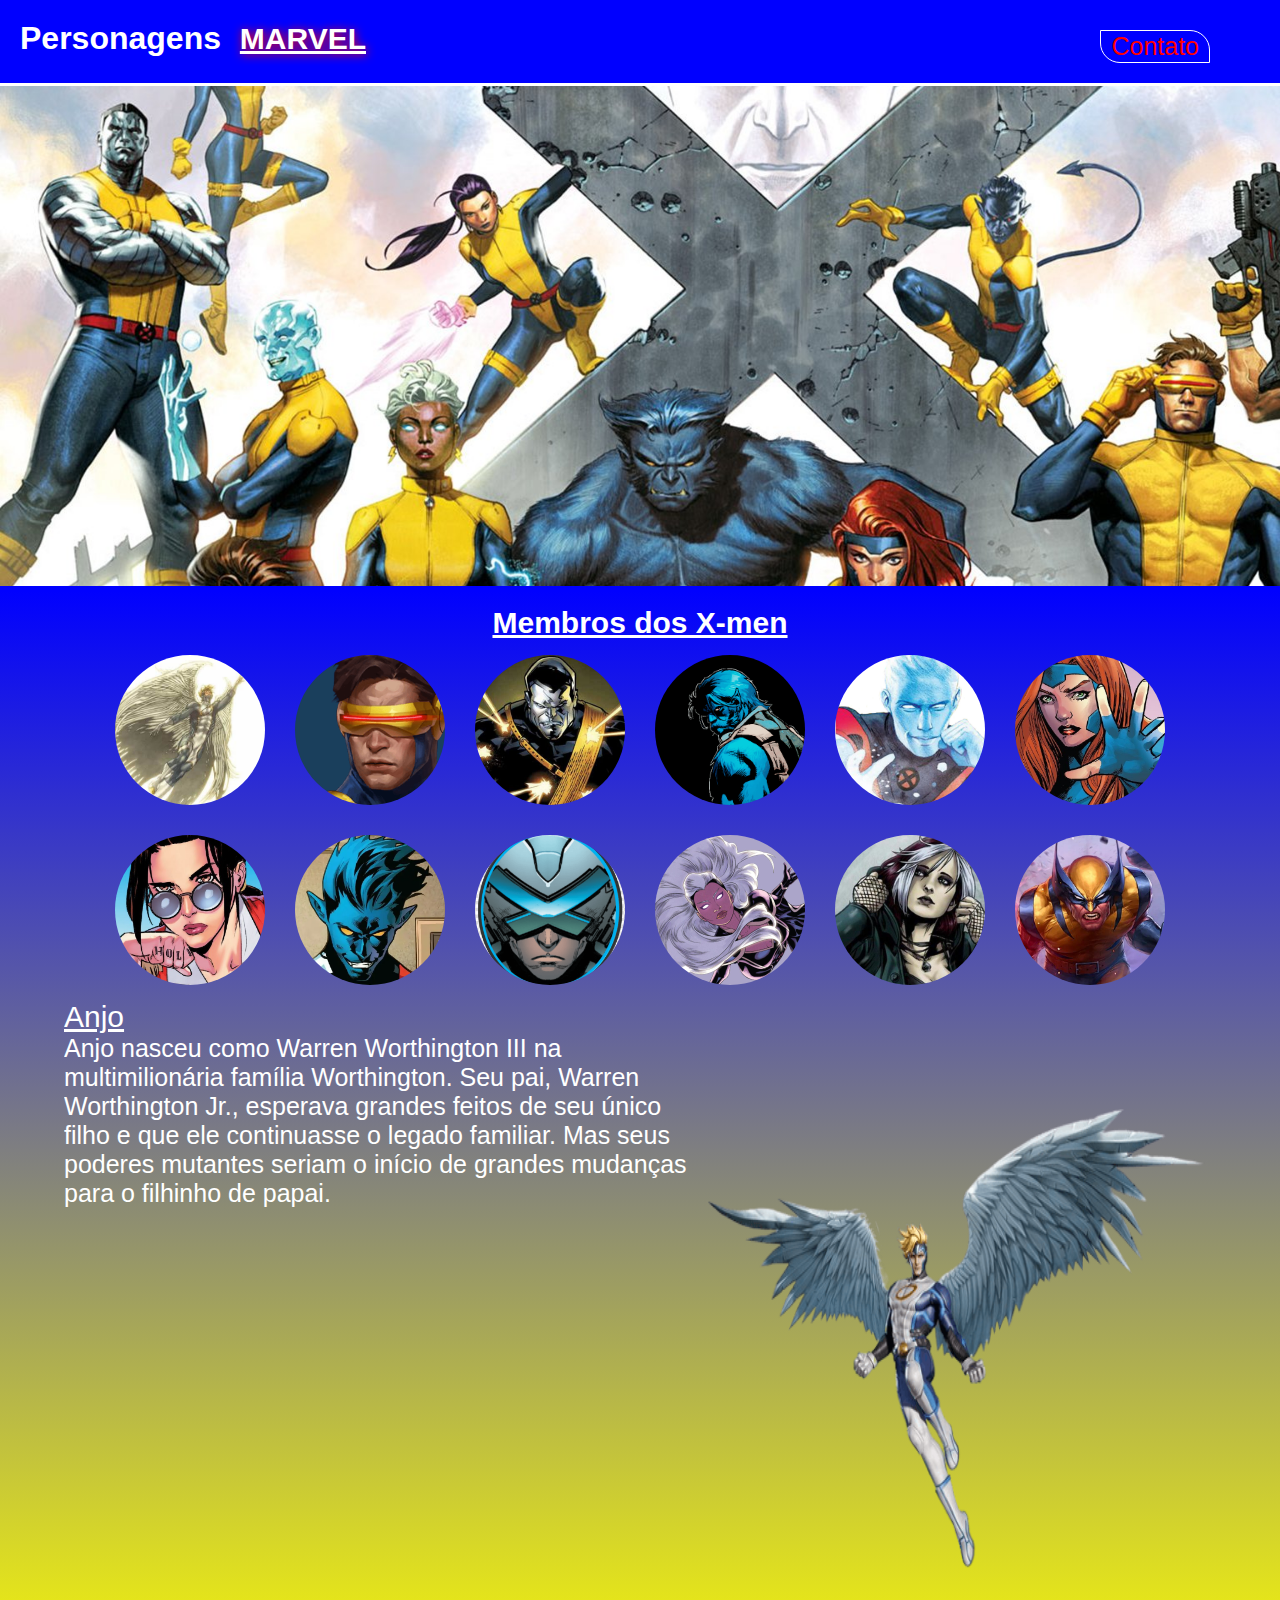
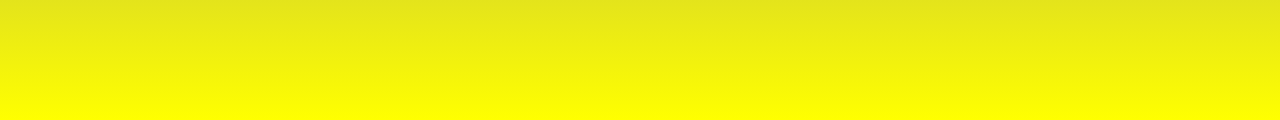
<file: PaginaXmen/index.html>
<!DOCTYPE html>
<html lang="en">
<head>
    <meta charset="UTF-8">
    <meta http-equiv="X-UA-Compatible" content="IE=edge">
    <meta name="viewport" content="width=device-width, initial-scale=1.0">
    <title>Personagens Marvel</title>
    <link rel="stylesheet" href="style.css">
    <link rel="icon" href="../img/icones/shield.png">
</head>
<body>
    <header>
        <h1>Personagens <a href="../index.html" class="logo">MARVEL</a></h1>

        <a class="cont" href="#link">Contato</a>
    </header>

    <!-- MODAL -->
    <div id="link" class="modal">
        <div class="modal-content">
            <a href="#" class="fecha">X</a>
            <h1>Contatos</h1>
            <div>
                <a href="https://github.com/MayckL2"><img src="../img/icones/github-sign.png" alt="github"></a>
                <a href="https://www.linkedin.com/in/mayck-luciano-993403171/"><img src="../img/icones/linkedin.png" alt="linkedin"></a>
                <a href="mailto:mayckluciano2@gmail.com"><img src="../img/icones/email.png" alt="email"></a>
            </div>
        </div>
    </div>
    <!-- FIM MODAL -->

    <section>
        <h1>Membros dos X-men</h1>

        <div class="pers">
            <img onclick="carro2(1)" src="img/icones/anjo.jpg" alt="">
            <img onclick="carro2(2)" src="img/icones/ciclope.png" alt="">
            <img onclick="carro2(3)" src="img/icones/colossus.jpg" alt="">
            <img onclick="carro2(4)" src="img/icones/fera.png" alt="">
            <img onclick="carro2(5)" src="img/icones/homemdegelo.jpg" alt="">
            <img onclick="carro2(6)" src="img/icones/jean grey.jpg" alt="">
            <img onclick="carro2(7)" src="img/icones/kitty.jpg" alt="">
            <img onclick="carro2(8)" src="img/icones/noturno.webp" alt="">
            <img onclick="carro2(9)" src="img/icones/profx.png" alt="">
            <img onclick="carro2(10)" src="img/icones/tempestade.jpg" alt="">
            <img onclick="carro2(11)" src="img/icones/vampira.jpg" alt="">
            <img onclick="carro2(12)" src="img/icones/wolverine.jpg" alt="">
            
        </div>

        <div class="perfil">
            <div id="cabeca">
                <p><span style="text-decoration:underline; font-size: 30px;">Anjo</span><br>
                    Anjo nasceu como Warren Worthington III na multimilionária família Worthington. Seu pai, Warren Worthington Jr., esperava grandes feitos de seu único filho e que ele continuasse o legado familiar. Mas seus poderes mutantes seriam o início de grandes mudanças para o filhinho de papai.</p>
                <img src="img/compactado/anjo-removebg-preview.png" alt="">
            </div>
            <div>
                <p><span style="text-decoration:underline; font-size: 30px;">Ciclope</span><br>
                    Ele é filho do Pirata Espacial, Corsário, e irmão de Alex Summers, o também herói Destrutor, e de Gabriel Summers, o Vulcano. Foi casado com Madelyne Pryor, que era um clone da X-Man Jean Grey, com quem teve um filho chamado Nathan Summers, que no futuro se tornou o herói Cable.</p>
                <img src="img/compactado/ciclope-removebg-preview.png" alt="">
            </div>
            <div>
                <p><span style="text-decoration:underline; font-size: 30px;">Colossus</span> <br>
                    Colossus, alter-ego de Piotr Rasputin (Peter) é um personagem de histórias em quadrinhos da editora Marvel Comics, e faz parte do universo dos X-Men.</p>
                <img src="img/compactado/colossus.png" alt="">
            </div>
            <div>
                <p><span style="text-decoration:underline; font-size: 30px;">Fera</span> <br>
                    Hank é filho único de Edna e Norton MacCoy. Antes de seu nascimento, seu pai trabalhava numa usina nuclear, ocorreu um acidente onde Norton sobreviveu por pouco. Sempre especulou-se o que causara a mutação na nova geração de seres humanos, no caso de Hank suspeita-se que foi este acidente. Ao contrário de outros mutantes, ele já nasceu com pés e mãos grandes, além de uma força bem incomum para um bebê.</p>
                <img src="img/compactado/fera.webp" alt="">
            </div>
            <div>
                <p><span style="text-decoration:underline; font-size: 30px;">Homem de gelo</span> <br>
                    O Homem de Gelo (Iceman) é o codinome de Robert Louis "Bobby" Drake, um super-herói mutante do Universo Marvel criado pelo escritor Stan Lee e pelo desenhista/co-escritor Jack Kirby em 1963.</p>
                <img src="img/compactado/home de gelo.webp" alt="">
            </div>
            <div>
                <p><span style="text-decoration:underline; font-size: 30px;">Jean Grey</span> <br>
                    Jean Grey era a filha mais nova do Professor John Grey do Departamento de História do Colégio Bard em Annandale-on-Hudson, Nova York, e sua esposa Elaine Grey. Quando Jean tinha dez anos de idade, ela estava brincando com sua melhor amiga, Annie Richardson, quando Annie foi atropelada por um carro.</p>
                <img src="img/compactado/jean grey.png" alt="">
            </div>
            <div>
                <p><span style="text-decoration:underline; font-size: 30px;">Kitty Pryde</span> <br>
                    Kitty nasceu em Deerfield, Illinois. Quando ela tinha 13 anos, seus poderes começaram a se manifestar. Tanto o Clube do Inferno quanto os X-Men foram atrás da mutante. Kitty não gostou de Emma Frost e preferiu se juntar aos X-Men, criando uma relação amigável com a Tempestade.</p>
                    <img src="img/compactado/kitty.png" alt="">
            </div>
            <div>
                <p><span style="text-decoration:underline; font-size: 30px;">Noturno</span> <br>
                    Sob a forma de uma nobre Alemã, a mutante Mística casou-se com o Barão Christian Wagner. Enquanto isso, Mística teve um caso com o misterioso Azazel de La Isla des Demonas e ficou grávida de seu filho. Azazel disse a Mística para criar seu filho como se fosse do Conde. Raven, de coração partido, concordou e, embora Christian suspeitava quanto à paternidade do bebê, sua súbita morte "acidental" assegurou que ninguém mais ouvisse suas suspeitas. O bebê nasceu visivelmente mutado com pelo azul por todo o corpo, orelhas pontudas, olhos iridescentes e uma cauda. Devido ao choque e o estresse do difícil parto do menino, Mistica perdeu a concentração e, acidentalmente, revelou sua verdadeira forma. A notícia se espalhou sobre ela e a condição do bebê e os dois foram perseguidos por uma multidão enfurecida empunhando tochas. Mística desmaiou e deixou o jovem Kurt Wagner flutuando em um rio durante a sua fuga.</p>
                    <img src="img/compactado/noturno-removebg-preview.png" alt="">
            </div>
            <div>
                <p><span style="text-decoration:underline; font-size: 30px;">Professor Chavier</span><br>
                    Charles Francis Xavier era o filho de um renomado cientista nuclear. Após a morte de seu pai, sua mãe se casou com um homem bruto e violento, o que causou problemas durante a juventude do mutante, que tinha que conviver com seu meio-irmão, Cain Marko - que se tornaria o Fanático.</p>
                    <img src="img/compactado/Professor-X.png" alt="">
            </div>
            <div>
                <p><span style="text-decoration:underline; font-size: 30px;">Tempestade</span> <br>
                    Nascida na África, Ororo Munroe, é filha de uma princesa tribal do Quênia e um fotojornalista americano. Tempestade foi criada no Harlem e no Cairo. Ela se tornou órfã depois que seus pais foram mortos no meio de um conflito árabe-israelense.</p>
                    <img src="img/compactado/tempestade-removebg-preview.png" alt="">
            </div>
            <div>
                <p><span style="text-decoration:underline; font-size: 30px;">Vampira</span>  <br>
                    Vampira é uma mutante capaz de "sugar" as qualidades e poderes de quem quer que toque. Em sua estréia, ela era uma vilã. Sua origem só foi explicada mais tarde: ela possivelmente foi criada perto do Rio Mississipi, no Sul. Em sua adolescência, ela e seu namorado, Cody Robbins, se beijaram, e, em consequência, ela momentaneamente absorveu as memórias do rapaz e se tornou ele, com seus pensamento e realidade competindo com sua própria consciência. Na hora, o jovem entrou em coma e a garota, não conseguindo entender o que havia acontecido, fugiu – o que ela iria se acostumar a fazer durante sua adolescência. </p>
                    <img src="img/compactado/Vampira-removebg-preview.png" alt="">
            </div>
            <div>
                <p><span style="text-decoration:underline; font-size: 30px;">Wolverine</span> <br>
                    Wolverine nasceu James Howlett no norte de Alberta, Canadá, no final da década de 1880, supostamente filho dos ricos proprietários de fazendas John e Elizabeth Howlett, embora ele seja realmente o filho ilegítimo de Elizabeth e do caseiro dos Howletts, Thomas Logan.</p>
                    <img src="img/compactado/wolveerine-removebg-preview.png" alt="">
            </div>
        </div>
    </section>

    <script src="../eventos.js"></script>
</body>
</html>
</file>
<file: style.css>
* {
  margin: 0px;
  padding: 0px;
  font-family: sans-serif;
}

body {
  background-image: -webkit-gradient(linear, left top, left bottom, from(#510051), to(red));
  background-image: linear-gradient(#510051, red);
  color: white;
  scroll-behavior: smooth;
  overflow-x: hidden;
}

.logo {
  color: white;
  text-decoration: underline;
  text-shadow: 1px 1px 10px red;
  padding: 0px 10px;
  font-size: 30px;
  -webkit-transition: all 0.5s;
  transition: all 0.5s;
}

.logo:hover {
  background-color: red;
  color: white;
  text-decoration: none;
  padding: 0px 10px;
}

header {
  padding: 20px;
  display: -webkit-box;
  display: -ms-flexbox;
  display: flex;
  -webkit-box-pack: justify;
      -ms-flex-pack: justify;
          justify-content: space-between;
  -ms-flex-wrap: wrap;
      flex-wrap: wrap;
  background-color: #510051;
  -webkit-transition: all 0.5s;
  transition: all 0.5s;
}

header a {
  text-decoration: none;
  margin-right: 50px;
  font-size: 25px;
  color: red;
  margin-top: 10px;
  -webkit-transition: all 0.5s;
  transition: all 0.5s;
}

header a:hover {
  background-color: red;
  color: white;
  border-radius: 0px 0px 0px 0px;
}

header .cont {
  border: 1px solid white;
  padding: 1px 10px;
  border-radius: 0px 20px 0px 20px;
}

@-webkit-keyframes animamodal {
  from {
    top: 60px;
  }
  to {
    top: 100px;
  }
}

@keyframes animamodal {
  from {
    top: 60px;
  }
  to {
    top: 100px;
  }
}

.modal {
  display: none;
}

.modal:target {
  display: block;
}

.modal-content {
  position: absolute;
  top: 100px;
  background-color: red;
  width: 450px;
  left: 20vw;
  border-radius: 20px;
  display: -webkit-box;
  display: -ms-flexbox;
  display: flex;
  -webkit-box-orient: vertical;
  -webkit-box-direction: normal;
      -ms-flex-direction: column;
          flex-direction: column;
  -ms-flex-wrap: wrap;
      flex-wrap: wrap;
  -webkit-animation-name: animamodal;
          animation-name: animamodal;
  -webkit-animation-duration: 1s;
          animation-duration: 1s;
}

.modal-content h1 {
  margin-top: 20px;
  text-align: center;
  border-bottom: 5px solid;
}

.modal-content div {
  display: -webkit-box;
  display: -ms-flexbox;
  display: flex;
  -webkit-box-pack: center;
      -ms-flex-pack: center;
          justify-content: center;
}

.modal-content img {
  width: 70px;
  margin: 20px;
}

.modal-content .fecha {
  text-decoration: none;
  color: purple;
  position: absolute;
  top: 5px;
  right: 10px;
  font-weight: bold;
  font-size: 20px;
}

.parallax {
  height: 400px;
  background-image: url(img/compactado/fundo.jpg);
  background-attachment: fixed;
  background-position: center;
  background-size: cover;
  background-repeat: no-repeat;
}

.parallax:nth-of-type(2) {
  background-image: url(img/compactado/fundo1.jpg);
}

@-webkit-keyframes animaseta {
  0% {
    padding-top: 0px;
  }
  50% {
    padding-top: 15px;
  }
  100% {
    padding-top: 0px;
  }
}

@keyframes animaseta {
  0% {
    padding-top: 0px;
  }
  50% {
    padding-top: 15px;
  }
  100% {
    padding-top: 0px;
  }
}

main section {
  border-bottom: solid;
  border-top: solid;
}

main section img {
  width: 500px;
}

main section:nth-of-type(1) {
  display: -webkit-box;
  display: -ms-flexbox;
  display: flex;
  -webkit-box-orient: vertical;
  -webkit-box-direction: normal;
      -ms-flex-direction: column;
          flex-direction: column;
  -webkit-box-align: center;
      -ms-flex-align: center;
          align-items: center;
  font-size: 30px;
  height: 700px;
}

main section:nth-of-type(1) p {
  padding: 15px;
  text-align: center;
  width: 90vw;
}

main section:nth-of-type(1) img:nth-of-type(1) {
  width: 100vw;
  height: 500px;
}

main section:nth-of-type(1) img:nth-of-type(2) {
  width: 30px;
  margin-top: 10px;
  padding-top: 20px;
  -webkit-animation-name: animaseta;
          animation-name: animaseta;
  -webkit-animation-duration: 2s;
          animation-duration: 2s;
  -webkit-animation-iteration-count: infinite;
          animation-iteration-count: infinite;
}

main section:nth-of-type(2) h1 {
  text-align: center;
  font-size: 40px;
  margin: 30px 0px;
}

main section:nth-of-type(2) .grupos {
  width: 90vw;
  display: -webkit-box;
  display: -ms-flexbox;
  display: flex;
  -ms-flex-wrap: wrap;
      flex-wrap: wrap;
  -webkit-box-pack: center;
      -ms-flex-pack: center;
          justify-content: center;
  margin: 0px auto;
}

main section:nth-of-type(2) .grupos a {
  margin: 15px 5px;
  height: 250px;
  overflow: hidden;
  text-decoration: none;
  color: white;
  border: 3px solid transparent;
  -webkit-transition: all 1s;
  transition: all 1s;
}

main section:nth-of-type(2) .grupos a:hover {
  border: 3px solid white;
}

main section:nth-of-type(2) .grupos a:hover p {
  opacity: 1;
}

main section:nth-of-type(2) .grupos img {
  width: 300px;
  height: 250px;
  -webkit-transition: all 0.5s;
  transition: all 0.5s;
}

main section:nth-of-type(2) .grupos p:nth-of-type(1) {
  margin-top: -250px;
}

main section:nth-of-type(2) .grupos p:nth-of-type(2) {
  margin-top: 20px;
}

main section:nth-of-type(2) .grupos p {
  padding: 10px;
  text-align: center;
  width: 280px;
  opacity: 0;
  -webkit-transition: all 0.5s;
  transition: all 0.5s;
  font-weight: bold;
}

main section:nth-of-type(3) h1 {
  text-align: center;
  margin: 20px;
}

main section:nth-of-type(3) .pers {
  padding: 20px;
  display: -webkit-box;
  display: -ms-flexbox;
  display: flex;
  -webkit-box-pack: center;
      -ms-flex-pack: center;
          justify-content: center;
  gap: 30px;
  -ms-flex-wrap: wrap;
      flex-wrap: wrap;
}

main section:nth-of-type(3) .pers img {
  width: 150px;
  height: 150px;
  border-radius: 50%;
  -o-object-fit: cover;
     object-fit: cover;
  border: 5px solid transparent;
  -webkit-transition: all 0.5s;
  transition: all 0.5s;
}

main section:nth-of-type(3) .pers img:hover {
  border: 5px solid white;
  cursor: pointer;
}

main section:nth-of-type(3) .perfil {
  display: -webkit-box;
  display: -ms-flexbox;
  display: flex;
}

main section:nth-of-type(3) .perfil div {
  width: 100vw;
  height: 700px;
  display: -webkit-box;
  display: -ms-flexbox;
  display: flex;
  padding: 1vw;
}

main section:nth-of-type(3) .perfil div p {
  width: 48vw;
  font-size: 25px;
}

main section:nth-of-type(3) .perfil div img {
  width: 50vw;
}

@media (max-width: 600px) {
  .modal-content {
    width: 98vw !important;
    left: 0px;
  }
  .modal-content div {
    -ms-flex-wrap: wrap;
        flex-wrap: wrap;
  }
  .seta {
    display: none;
  }
  .grupos {
    -webkit-box-pack: left !important;
        -ms-flex-pack: left !important;
            justify-content: left !important;
  }
  .grupos img {
    width: 80vw !important;
  }
  .grupos a {
    height: auto !important;
    border: 1px solid black;
  }
  .grupos p {
    font-size: 5vw;
    opacity: 1 !important;
  }
  .pers {
    display: none !important;
  }
  .perfil {
    -webkit-box-orient: vertical;
    -webkit-box-direction: normal;
        -ms-flex-direction: column;
            flex-direction: column;
  }
  .perfil div {
    -webkit-box-orient: vertical;
    -webkit-box-direction: normal;
        -ms-flex-direction: column;
            flex-direction: column;
    -webkit-box-align: center;
        -ms-flex-align: center;
            align-items: center;
    height: auto !important;
    padding: 10px 0px !important;
    border-bottom: solid;
  }
  .perfil div p {
    font-size: 15px !important;
  }
  .perfil div img {
    width: 50vw !important;
    height: 300px !important;
  }
  .parallax {
    height: 200px;
    background-attachment: scroll;
  }
}
/*# sourceMappingURL=style.css.map */
</file>
<file: PaginaEternos/style.css>
* {
  margin: 0px;
  padding: 0px;
  font-family: sans-serif;
}

body {
  background-image: url(img/compactado/eternos.jpg);
  background-size: cover;
  background-attachment: fixed;
  color: white;
  scroll-behavior: smooth;
  overflow-x: hidden;
}

.logo {
  color: white;
  text-decoration: underline;
  text-shadow: 1px 1px 10px red;
  padding: 0px 10px;
  font-size: 30px;
  -webkit-transition: all 0.5s;
  transition: all 0.5s;
}

.logo:hover {
  background-color: red;
  color: white;
  text-decoration: none;
  padding: 0px 10px;
}

header {
  padding: 20px;
  display: -webkit-box;
  display: -ms-flexbox;
  display: flex;
  -webkit-box-pack: justify;
      -ms-flex-pack: justify;
          justify-content: space-between;
  -ms-flex-wrap: wrap;
      flex-wrap: wrap;
  background-color: goldenrod;
  border-bottom: solid;
  -webkit-transition: all 0.5s;
  transition: all 0.5s;
}

header a {
  text-decoration: none;
  margin-right: 50px;
  font-size: 25px;
  color: red;
  margin-top: 10px;
  -webkit-transition: all 0.5s;
  transition: all 0.5s;
}

header a:hover {
  background-color: red;
  color: white;
  padding: 0px 10px;
  border-radius: 0px;
}

header .cont {
  border: 1px solid white;
  padding: 1px 10px;
  border-radius: 0px 20px 0px 20px;
}

@-webkit-keyframes animamodal {
  from {
    top: 60px;
  }
  to {
    top: 100px;
  }
}

@keyframes animamodal {
  from {
    top: 60px;
  }
  to {
    top: 100px;
  }
}

.modal {
  display: none;
}

.modal:target {
  display: block;
}

.modal-content {
  position: absolute;
  top: 100px;
  background-color: red;
  width: 450px;
  left: 20vw;
  border-radius: 20px;
  display: -webkit-box;
  display: -ms-flexbox;
  display: flex;
  -webkit-box-orient: vertical;
  -webkit-box-direction: normal;
      -ms-flex-direction: column;
          flex-direction: column;
  -ms-flex-wrap: wrap;
      flex-wrap: wrap;
  -webkit-animation-name: animamodal;
          animation-name: animamodal;
  -webkit-animation-duration: 1s;
          animation-duration: 1s;
}

.modal-content h1 {
  margin-top: 20px;
  text-align: center;
  border-bottom: 5px solid;
}

.modal-content div {
  display: -webkit-box;
  display: -ms-flexbox;
  display: flex;
  -webkit-box-pack: center;
      -ms-flex-pack: center;
          justify-content: center;
}

.modal-content img {
  width: 70px;
  margin: 20px;
}

.modal-content .fecha {
  text-decoration: none;
  color: purple;
  position: absolute;
  top: 5px;
  right: 10px;
  font-weight: bold;
  font-size: 20px;
}

section {
  margin-top: 500px;
  padding: 20px;
  background-image: -webkit-gradient(linear, left top, left bottom, from(goldenrod), to(black));
  background-image: linear-gradient(goldenrod, black);
  display: -webkit-box;
  display: -ms-flexbox;
  display: flex;
  -webkit-box-orient: vertical;
  -webkit-box-direction: normal;
      -ms-flex-direction: column;
          flex-direction: column;
  -webkit-box-align: center;
      -ms-flex-align: center;
          align-items: center;
}

section h1 {
  text-align: center;
  text-decoration: underline;
  font-size: 30px;
}

section .pers {
  padding: 10px 50px;
  width: 85vw;
  display: -webkit-box;
  display: -ms-flexbox;
  display: flex;
  -ms-flex-wrap: wrap;
      flex-wrap: wrap;
  gap: 20px;
  -webkit-box-pack: center;
      -ms-flex-pack: center;
          justify-content: center;
}

section .pers img {
  width: 150px;
  height: 150px;
  -o-object-fit: cover;
     object-fit: cover;
  border: 5px solid transparent;
  border-radius: 50%;
  -webkit-transition: all 0.5s;
  transition: all 0.5s;
}

section .pers img:hover {
  border: 5px solid white;
  cursor: pointer;
}

section .perfil {
  width: 90vw;
  display: -webkit-box;
  display: -ms-flexbox;
  display: flex;
  overflow: hidden;
}

section .perfil div {
  width: 90vw;
  height: 700px;
  display: -webkit-box;
  display: -ms-flexbox;
  display: flex;
}

section .perfil div p {
  width: 50vw;
  font-size: 25px;
}

section .perfil div img {
  width: 40vw;
  height: 40vw;
  -o-object-fit: contain;
     object-fit: contain;
}

@media (max-width: 600px) {
  section {
    padding: 20px 0px;
  }
  section h1 {
    font-size: 20px;
  }
  .pers {
    display: none !important;
  }
  .perfil {
    -webkit-box-orient: vertical;
    -webkit-box-direction: normal;
        -ms-flex-direction: column;
            flex-direction: column;
  }
  .perfil div {
    -webkit-box-orient: vertical;
    -webkit-box-direction: normal;
        -ms-flex-direction: column;
            flex-direction: column;
    -webkit-box-align: center;
        -ms-flex-align: center;
            align-items: center;
    height: auto !important;
    padding: 10px 0px !important;
    border-bottom: solid;
  }
  .perfil div p {
    font-size: 15px !important;
  }
  .perfil div img {
    width: 50vw !important;
    height: 300px !important;
  }
}
/*# sourceMappingURL=style.css.map */
</file>
<file: PaginaGuardioes/style.css>
* {
  margin: 0px;
  padding: 0px;
  font-family: sans-serif;
}

body {
  background-image: url(img/compactado/guardioes.jpg);
  background-size: cover;
  background-position: 0px -100px;
  background-attachment: fixed;
  color: white;
  scroll-behavior: smooth;
  overflow-x: hidden;
}

.logo {
  color: white;
  text-decoration: underline;
  text-shadow: 1px 1px 10px red;
  padding: 0px 10px;
  font-size: 30px;
  -webkit-transition: all 0.5s;
  transition: all 0.5s;
}

.logo:hover {
  background-color: red;
  color: white;
  text-decoration: none;
  padding: 0px 10px;
}

header {
  padding: 20px;
  display: -webkit-box;
  display: -ms-flexbox;
  display: flex;
  -webkit-box-pack: justify;
      -ms-flex-pack: justify;
          justify-content: space-between;
  -ms-flex-wrap: wrap;
      flex-wrap: wrap;
  background-color: #ed4078;
  border-bottom: solid;
  -webkit-transition: all 0.5s;
  transition: all 0.5s;
}

header a {
  text-decoration: none;
  margin-right: 50px;
  font-size: 25px;
  color: red;
  margin-top: 10px;
  -webkit-transition: all 0.5s;
  transition: all 0.5s;
}

header a:hover {
  background-color: red;
  color: white;
  padding: 0px 10px;
  border-radius: 0px;
}

header .cont {
  color: black;
  border: 1px solid white;
  padding: 1px 10px;
  border-radius: 0px 20px 0px 20px;
}

@-webkit-keyframes animamodal {
  from {
    top: 60px;
  }
  to {
    top: 100px;
  }
}

@keyframes animamodal {
  from {
    top: 60px;
  }
  to {
    top: 100px;
  }
}

.modal {
  display: none;
}

.modal:target {
  display: block;
}

.modal-content {
  position: absolute;
  top: 100px;
  background-color: red;
  width: 450px;
  left: 20vw;
  border-radius: 20px;
  display: -webkit-box;
  display: -ms-flexbox;
  display: flex;
  -webkit-box-orient: vertical;
  -webkit-box-direction: normal;
      -ms-flex-direction: column;
          flex-direction: column;
  -ms-flex-wrap: wrap;
      flex-wrap: wrap;
  -webkit-animation-name: animamodal;
          animation-name: animamodal;
  -webkit-animation-duration: 1s;
          animation-duration: 1s;
}

.modal-content h1 {
  margin-top: 20px;
  text-align: center;
  border-bottom: 5px solid;
}

.modal-content div {
  display: -webkit-box;
  display: -ms-flexbox;
  display: flex;
  -webkit-box-pack: center;
      -ms-flex-pack: center;
          justify-content: center;
}

.modal-content img {
  width: 70px;
  margin: 20px;
}

.modal-content .fecha {
  text-decoration: none;
  color: purple;
  position: absolute;
  top: 5px;
  right: 10px;
  font-weight: bold;
  font-size: 20px;
}

section {
  margin-top: 500px;
  padding: 20px;
  background-image: -webkit-gradient(linear, left top, left bottom, from(#ed4078), to(black));
  background-image: linear-gradient(#ed4078, black);
  display: -webkit-box;
  display: -ms-flexbox;
  display: flex;
  -webkit-box-orient: vertical;
  -webkit-box-direction: normal;
      -ms-flex-direction: column;
          flex-direction: column;
  -webkit-box-align: center;
      -ms-flex-align: center;
          align-items: center;
}

section h1 {
  text-align: center;
  text-decoration: underline;
  font-size: 30px;
}

section .pers {
  padding: 10px 50px;
  width: 85vw;
  display: -webkit-box;
  display: -ms-flexbox;
  display: flex;
  -ms-flex-wrap: wrap;
      flex-wrap: wrap;
  gap: 20px;
  -webkit-box-pack: center;
      -ms-flex-pack: center;
          justify-content: center;
}

section .pers img {
  width: 150px;
  height: 150px;
  -o-object-fit: cover;
     object-fit: cover;
  border: 5px solid transparent;
  border-radius: 50%;
  -webkit-transition: all 0.5s;
  transition: all 0.5s;
}

section .pers img:hover {
  border: 5px solid white;
  cursor: pointer;
}

section .perfil {
  width: 90vw;
  display: -webkit-box;
  display: -ms-flexbox;
  display: flex;
  overflow: hidden;
}

section .perfil div {
  width: 90vw;
  height: 700px;
  display: -webkit-box;
  display: -ms-flexbox;
  display: flex;
}

section .perfil div p {
  width: 50vw;
  font-size: 25px;
}

section .perfil div img {
  width: 40vw;
}

@media (max-width: 600px) {
  section {
    padding: 20px 0px;
  }
  section h1 {
    font-size: 20px;
  }
  .pers {
    display: none !important;
  }
  .perfil {
    -webkit-box-orient: vertical;
    -webkit-box-direction: normal;
        -ms-flex-direction: column;
            flex-direction: column;
  }
  .perfil div {
    -webkit-box-orient: vertical;
    -webkit-box-direction: normal;
        -ms-flex-direction: column;
            flex-direction: column;
    -webkit-box-align: center;
        -ms-flex-align: center;
            align-items: center;
    height: auto !important;
    padding: 10px 0px !important;
    border-bottom: solid;
  }
  .perfil div p {
    font-size: 15px !important;
  }
  .perfil div img {
    width: 50vw !important;
    height: 300px !important;
  }
}
/*# sourceMappingURL=style.css.map */
</file>
<file: PaginaInumanos/style.css>
* {
  margin: 0px;
  padding: 0px;
  font-family: sans-serif;
}

body {
  background-image: url(img/compactado/Inhumans.webp);
  background-size: cover;
  background-attachment: fixed;
  color: white;
  scroll-behavior: smooth;
  overflow-x: hidden;
}

.logo {
  color: white;
  text-decoration: underline;
  text-shadow: 1px 1px 10px red;
  padding: 0px 10px;
  font-size: 30px;
  -webkit-transition: all 0.5s;
  transition: all 0.5s;
}

.logo:hover {
  background-color: red;
  color: white;
  text-decoration: none;
  padding: 0px 10px;
}

header {
  padding: 20px;
  display: -webkit-box;
  display: -ms-flexbox;
  display: flex;
  -webkit-box-pack: justify;
      -ms-flex-pack: justify;
          justify-content: space-between;
  -ms-flex-wrap: wrap;
      flex-wrap: wrap;
  background-color: black;
  border-bottom: solid;
  -webkit-transition: all 0.5s;
  transition: all 0.5s;
}

header a {
  text-decoration: none;
  margin-right: 50px;
  font-size: 25px;
  color: red;
  margin-top: 10px;
  -webkit-transition: all 0.5s;
  transition: all 0.5s;
}

header a:hover {
  background-color: red;
  color: white;
  padding: 0px 10px;
  border-radius: 0px;
}

header .cont {
  border: 1px solid white;
  padding: 1px 10px;
  border-radius: 0px 20px 0px 20px;
}

@-webkit-keyframes animamodal {
  from {
    top: 60px;
  }
  to {
    top: 100px;
  }
}

@keyframes animamodal {
  from {
    top: 60px;
  }
  to {
    top: 100px;
  }
}

.modal {
  display: none;
}

.modal:target {
  display: block;
}

.modal-content {
  position: absolute;
  top: 100px;
  background-color: red;
  width: 450px;
  left: 20vw;
  border-radius: 20px;
  display: -webkit-box;
  display: -ms-flexbox;
  display: flex;
  -webkit-box-orient: vertical;
  -webkit-box-direction: normal;
      -ms-flex-direction: column;
          flex-direction: column;
  -ms-flex-wrap: wrap;
      flex-wrap: wrap;
  -webkit-animation-name: animamodal;
          animation-name: animamodal;
  -webkit-animation-duration: 1s;
          animation-duration: 1s;
}

.modal-content h1 {
  margin-top: 20px;
  text-align: center;
  border-bottom: 5px solid;
}

.modal-content div {
  display: -webkit-box;
  display: -ms-flexbox;
  display: flex;
  -webkit-box-pack: center;
      -ms-flex-pack: center;
          justify-content: center;
}

.modal-content img {
  width: 70px;
  margin: 20px;
}

.modal-content .fecha {
  text-decoration: none;
  color: purple;
  position: absolute;
  top: 5px;
  right: 10px;
  font-weight: bold;
  font-size: 20px;
}

section {
  margin-top: 500px;
  padding: 20px;
  background-image: -webkit-gradient(linear, left top, left bottom, from(black), to(red));
  background-image: linear-gradient(black, red);
  display: -webkit-box;
  display: -ms-flexbox;
  display: flex;
  -webkit-box-orient: vertical;
  -webkit-box-direction: normal;
      -ms-flex-direction: column;
          flex-direction: column;
  -webkit-box-align: center;
      -ms-flex-align: center;
          align-items: center;
}

section h1 {
  text-align: center;
  text-decoration: underline;
  font-size: 30px;
}

section .pers {
  padding: 10px 50px;
  width: 85vw;
  display: -webkit-box;
  display: -ms-flexbox;
  display: flex;
  -ms-flex-wrap: wrap;
      flex-wrap: wrap;
  gap: 20px;
  -webkit-box-pack: center;
      -ms-flex-pack: center;
          justify-content: center;
}

section .pers img {
  width: 150px;
  height: 150px;
  -o-object-fit: cover;
     object-fit: cover;
  border: 5px solid transparent;
  border-radius: 50%;
  -webkit-transition: all 0.5s;
  transition: all 0.5s;
}

section .pers img:hover {
  border: 5px solid white;
  cursor: pointer;
}

section .perfil {
  width: 90vw;
  display: -webkit-box;
  display: -ms-flexbox;
  display: flex;
  overflow: hidden;
}

section .perfil div {
  width: 90vw;
  height: 700px;
  display: -webkit-box;
  display: -ms-flexbox;
  display: flex;
}

section .perfil div p {
  width: 50vw;
  font-size: 25px;
}

section .perfil div img {
  width: 40vw;
}

@media (max-width: 600px) {
  section {
    padding: 20px 0px;
  }
  section h1 {
    font-size: 20px;
  }
  .pers {
    display: none !important;
  }
  .perfil {
    -webkit-box-orient: vertical;
    -webkit-box-direction: normal;
        -ms-flex-direction: column;
            flex-direction: column;
  }
  .perfil div {
    -webkit-box-orient: vertical;
    -webkit-box-direction: normal;
        -ms-flex-direction: column;
            flex-direction: column;
    -webkit-box-align: center;
        -ms-flex-align: center;
            align-items: center;
    height: auto !important;
    padding: 10px 0px !important;
    border-bottom: solid;
  }
  .perfil div p {
    font-size: 15px !important;
  }
  .perfil div img {
    width: 50vw !important;
    height: 300px !important;
  }
}
/*# sourceMappingURL=style.css.map */
</file>
<file: PaginaQuarteto/style.css>
* {
  margin: 0px;
  padding: 0px;
  font-family: sans-serif;
}

body {
  background-image: url(img/compactado/quarteto-fantastico.jpg);
  background-size: cover;
  background-repeat: no-repeat;
  background-attachment: fixed;
  color: white;
  scroll-behavior: smooth;
  overflow-x: hidden;
}

.logo {
  color: white;
  text-decoration: underline;
  text-shadow: 1px 1px 10px red;
  padding: 0px 10px;
  font-size: 30px;
  -webkit-transition: all 0.5s;
  transition: all 0.5s;
}

.logo:hover {
  background-color: red;
  color: white;
  text-decoration: none;
  padding: 0px 10px;
}

header {
  padding: 20px;
  display: -webkit-box;
  display: -ms-flexbox;
  display: flex;
  -webkit-box-pack: justify;
      -ms-flex-pack: justify;
          justify-content: space-between;
  -ms-flex-wrap: wrap;
      flex-wrap: wrap;
  background-color: blue;
  border-bottom: solid;
  -webkit-transition: all 0.5s;
  transition: all 0.5s;
}

header a {
  text-decoration: none;
  margin-right: 50px;
  font-size: 25px;
  color: red;
  margin-top: 10px;
  -webkit-transition: all 0.5s;
  transition: all 0.5s;
}

header a:hover {
  background-color: red;
  color: white;
  padding: 0px 10px;
  border-radius: 0px;
}

header .cont {
  border: 1px solid white;
  padding: 1px 10px;
  border-radius: 0px 20px 0px 20px;
}

@-webkit-keyframes animamodal {
  from {
    top: 60px;
  }
  to {
    top: 100px;
  }
}

@keyframes animamodal {
  from {
    top: 60px;
  }
  to {
    top: 100px;
  }
}

.modal {
  display: none;
}

.modal:target {
  display: block;
}

.modal-content {
  position: absolute;
  top: 100px;
  background-color: red;
  width: 450px;
  left: 20vw;
  border-radius: 20px;
  display: -webkit-box;
  display: -ms-flexbox;
  display: flex;
  -webkit-box-orient: vertical;
  -webkit-box-direction: normal;
      -ms-flex-direction: column;
          flex-direction: column;
  -ms-flex-wrap: wrap;
      flex-wrap: wrap;
  -webkit-animation-name: animamodal;
          animation-name: animamodal;
  -webkit-animation-duration: 1s;
          animation-duration: 1s;
}

.modal-content h1 {
  margin-top: 20px;
  text-align: center;
  border-bottom: 5px solid;
}

.modal-content div {
  display: -webkit-box;
  display: -ms-flexbox;
  display: flex;
  -webkit-box-pack: center;
      -ms-flex-pack: center;
          justify-content: center;
}

.modal-content img {
  width: 70px;
  margin: 20px;
}

.modal-content .fecha {
  text-decoration: none;
  color: purple;
  position: absolute;
  top: 5px;
  right: 10px;
  font-weight: bold;
  font-size: 20px;
}

section {
  margin-top: 500px;
  padding: 20px;
  background-image: -webkit-gradient(linear, left top, left bottom, from(blue), to(black));
  background-image: linear-gradient(blue, black);
  display: -webkit-box;
  display: -ms-flexbox;
  display: flex;
  -webkit-box-orient: vertical;
  -webkit-box-direction: normal;
      -ms-flex-direction: column;
          flex-direction: column;
  -webkit-box-align: center;
      -ms-flex-align: center;
          align-items: center;
}

section h1 {
  text-align: center;
  text-decoration: underline;
  font-size: 30px;
}

section .pers {
  padding: 10px 50px;
  width: 85vw;
  display: -webkit-box;
  display: -ms-flexbox;
  display: flex;
  -ms-flex-wrap: wrap;
      flex-wrap: wrap;
  gap: 20px;
  -webkit-box-pack: center;
      -ms-flex-pack: center;
          justify-content: center;
}

section .pers img {
  width: 150px;
  height: 150px;
  -o-object-fit: cover;
     object-fit: cover;
  border: 5px solid transparent;
  border-radius: 50%;
  -webkit-transition: all 0.5s;
  transition: all 0.5s;
}

section .pers img:hover {
  border: 5px solid white;
  cursor: pointer;
}

section .perfil {
  width: 90vw;
  display: -webkit-box;
  display: -ms-flexbox;
  display: flex;
  overflow: hidden;
}

section .perfil div {
  width: 90vw;
  height: 700px;
  display: -webkit-box;
  display: -ms-flexbox;
  display: flex;
}

section .perfil div p {
  width: 50vw;
  font-size: 25px;
}

section .perfil div img {
  width: 40vw;
}

@media (max-width: 600px) {
  section {
    padding: 20px 0px;
  }
  section h1 {
    font-size: 20px;
  }
  .pers {
    display: none !important;
  }
  .perfil {
    -webkit-box-orient: vertical;
    -webkit-box-direction: normal;
        -ms-flex-direction: column;
            flex-direction: column;
  }
  .perfil div {
    -webkit-box-orient: vertical;
    -webkit-box-direction: normal;
        -ms-flex-direction: column;
            flex-direction: column;
    -webkit-box-align: center;
        -ms-flex-align: center;
            align-items: center;
    height: auto !important;
    padding: 10px 0px !important;
    border-bottom: solid;
  }
  .perfil div p {
    font-size: 15px !important;
  }
  .perfil div img {
    width: 50vw !important;
    height: 450px !important;
  }
}
/*# sourceMappingURL=style.css.map */
</file>
<file: PaginaVingadores/style.css>
* {
  margin: 0px;
  padding: 0px;
  font-family: sans-serif;
}

body {
  width: 100vw;
  background-image: url(../img/compactado/avengers.jpg);
  background-size: cover;
  background-attachment: fixed;
  color: white;
  scroll-behavior: smooth;
}

.logo {
  width: 350px;
  color: white;
  text-decoration: underline;
  text-shadow: 1px 1px 10px red;
  padding: 0px 10px;
  font-size: 30px;
  -webkit-transition: all 0.5s;
  transition: all 0.5s;
}

.logo:hover {
  background-color: red;
  color: white;
  text-decoration: none;
  padding: 0px 10px;
}

header {
  padding: 20px;
  display: -webkit-box;
  display: -ms-flexbox;
  display: flex;
  -webkit-box-pack: justify;
      -ms-flex-pack: justify;
          justify-content: space-between;
  -ms-flex-wrap: wrap;
      flex-wrap: wrap;
  background-color: #960000;
  border-bottom: solid;
  -webkit-transition: all 0.5s;
  transition: all 0.5s;
}

header a {
  text-decoration: none;
  margin-right: 50px;
  font-size: 25px;
  color: red;
  margin-top: 10px;
  -webkit-transition: all 0.5s;
  transition: all 0.5s;
}

header a:hover {
  background-color: red;
  color: white;
  padding: 0px 10px;
  border-radius: 0px;
}

header .cont {
  border: 1px solid white;
  padding: 1px 10px;
  border-radius: 0px 20px 0px 20px;
}

@-webkit-keyframes animamodal {
  from {
    top: 60px;
  }
  to {
    top: 100px;
  }
}

@keyframes animamodal {
  from {
    top: 60px;
  }
  to {
    top: 100px;
  }
}

.modal {
  display: none;
}

.modal:target {
  display: block;
}

.modal-content {
  position: absolute;
  top: 100px;
  background-color: red;
  width: 450px;
  left: 20vw;
  border-radius: 20px;
  display: -webkit-box;
  display: -ms-flexbox;
  display: flex;
  -webkit-box-orient: vertical;
  -webkit-box-direction: normal;
      -ms-flex-direction: column;
          flex-direction: column;
  -ms-flex-wrap: wrap;
      flex-wrap: wrap;
  -webkit-animation-name: animamodal;
          animation-name: animamodal;
  -webkit-animation-duration: 1s;
          animation-duration: 1s;
}

.modal-content h1 {
  margin-top: 20px;
  text-align: center;
  border-bottom: 5px solid;
}

.modal-content div {
  display: -webkit-box;
  display: -ms-flexbox;
  display: flex;
  -webkit-box-pack: center;
      -ms-flex-pack: center;
          justify-content: center;
}

.modal-content img {
  width: 70px;
  margin: 20px;
}

.modal-content .fecha {
  text-decoration: none;
  color: purple;
  position: absolute;
  top: 5px;
  right: 10px;
  font-weight: bold;
  font-size: 20px;
}

section {
  width: 100vw;
  margin-top: 500px;
  padding: 20px;
  background-color: #ad0000;
  display: -webkit-box;
  display: -ms-flexbox;
  display: flex;
  -webkit-box-orient: vertical;
  -webkit-box-direction: normal;
      -ms-flex-direction: column;
          flex-direction: column;
  -webkit-box-align: center;
      -ms-flex-align: center;
          align-items: center;
}

section h1 {
  text-align: center;
  text-decoration: underline;
  font-size: 30px;
}

section .pers {
  padding: 10px 50px;
  width: 85vw;
  display: -webkit-box;
  display: -ms-flexbox;
  display: flex;
  -ms-flex-wrap: wrap;
      flex-wrap: wrap;
  gap: 20px;
}

section .pers img {
  width: 150px;
  height: 150px;
  -o-object-fit: cover;
     object-fit: cover;
  border: 5px solid transparent;
  border-radius: 50%;
  -webkit-transition: all 0.5s;
  transition: all 0.5s;
}

section .pers img:hover {
  border: 5px solid white;
  cursor: pointer;
}

section .perfil {
  width: 90vw;
  display: -webkit-box;
  display: -ms-flexbox;
  display: flex;
  overflow: hidden;
}

section .perfil div {
  width: 90vw;
  height: 700px;
  display: -webkit-box;
  display: -ms-flexbox;
  display: flex;
}

section .perfil div p {
  width: 50vw;
  font-size: 25px;
}

section .perfil div img {
  width: 40vw;
}

@media (max-width: 600px) {
  section {
    padding: 20px 0px;
  }
  section h1 {
    font-size: 20px;
  }
  .pers {
    display: none !important;
  }
  .perfil {
    -webkit-box-orient: vertical;
    -webkit-box-direction: normal;
        -ms-flex-direction: column;
            flex-direction: column;
  }
  .perfil div {
    -webkit-box-orient: vertical;
    -webkit-box-direction: normal;
        -ms-flex-direction: column;
            flex-direction: column;
    -webkit-box-align: center;
        -ms-flex-align: center;
            align-items: center;
    height: auto !important;
    padding: 10px 0px !important;
    border-bottom: solid;
  }
  .perfil div p {
    font-size: 15px !important;
  }
  .perfil div img {
    width: 50vw !important;
    height: 300px !important;
  }
}
/*# sourceMappingURL=style.css.map */
</file>
<file: PaginaXmen/style.css>
* {
  margin: 0px;
  padding: 0px;
  font-family: sans-serif;
}

body {
  background-image: url(img/compactado/xmen.jpg);
  background-size: cover;
  background-attachment: fixed;
  color: white;
  scroll-behavior: smooth;
  overflow-x: hidden;
}

.logo {
  color: white;
  text-decoration: underline;
  text-shadow: 1px 1px 10px red;
  padding: 0px 10px;
  font-size: 30px;
  -webkit-transition: all 0.5s;
  transition: all 0.5s;
}

.logo:hover {
  background-color: red;
  color: white;
  text-decoration: none;
  padding: 0px 10px;
}

header {
  padding: 20px;
  display: -webkit-box;
  display: -ms-flexbox;
  display: flex;
  -webkit-box-pack: justify;
      -ms-flex-pack: justify;
          justify-content: space-between;
  -ms-flex-wrap: wrap;
      flex-wrap: wrap;
  background-color: blue;
  border-bottom: solid;
  -webkit-transition: all 0.5s;
  transition: all 0.5s;
}

header a {
  text-decoration: none;
  margin-right: 50px;
  font-size: 25px;
  color: red;
  margin-top: 10px;
  -webkit-transition: all 0.5s;
  transition: all 0.5s;
}

header a:hover {
  background-color: red;
  color: white;
  padding: 0px 10px;
  border-radius: 0px;
}

header .cont {
  border: 1px solid white;
  padding: 1px 10px;
  border-radius: 0px 20px 0px 20px;
}

@-webkit-keyframes animamodal {
  from {
    top: 60px;
  }
  to {
    top: 100px;
  }
}

@keyframes animamodal {
  from {
    top: 60px;
  }
  to {
    top: 100px;
  }
}

.modal {
  display: none;
}

.modal:target {
  display: block;
}

.modal-content {
  position: absolute;
  top: 100px;
  background-color: red;
  width: 450px;
  left: 20vw;
  border-radius: 20px;
  display: -webkit-box;
  display: -ms-flexbox;
  display: flex;
  -webkit-box-orient: vertical;
  -webkit-box-direction: normal;
      -ms-flex-direction: column;
          flex-direction: column;
  -ms-flex-wrap: wrap;
      flex-wrap: wrap;
  -webkit-animation-name: animamodal;
          animation-name: animamodal;
  -webkit-animation-duration: 1s;
          animation-duration: 1s;
}

.modal-content h1 {
  margin-top: 20px;
  text-align: center;
  border-bottom: 5px solid;
}

.modal-content div {
  display: -webkit-box;
  display: -ms-flexbox;
  display: flex;
  -webkit-box-pack: center;
      -ms-flex-pack: center;
          justify-content: center;
}

.modal-content img {
  width: 70px;
  margin: 20px;
}

.modal-content .fecha {
  text-decoration: none;
  color: purple;
  position: absolute;
  top: 5px;
  right: 10px;
  font-weight: bold;
  font-size: 20px;
}

section {
  margin-top: 500px;
  padding: 20px;
  background-image: -webkit-gradient(linear, left top, left bottom, from(blue), to(yellow));
  background-image: linear-gradient(blue, yellow);
  display: -webkit-box;
  display: -ms-flexbox;
  display: flex;
  -webkit-box-orient: vertical;
  -webkit-box-direction: normal;
      -ms-flex-direction: column;
          flex-direction: column;
  -webkit-box-align: center;
      -ms-flex-align: center;
          align-items: center;
}

section h1 {
  text-align: center;
  text-decoration: underline;
  font-size: 30px;
}

section .pers {
  padding: 10px 50px;
  width: 85vw;
  display: -webkit-box;
  display: -ms-flexbox;
  display: flex;
  -ms-flex-wrap: wrap;
      flex-wrap: wrap;
  gap: 20px;
  -webkit-box-pack: center;
      -ms-flex-pack: center;
          justify-content: center;
}

section .pers img {
  width: 150px;
  height: 150px;
  -o-object-fit: cover;
     object-fit: cover;
  border: 5px solid transparent;
  border-radius: 50%;
  -webkit-transition: all 0.5s;
  transition: all 0.5s;
}

section .pers img:hover {
  border: 5px solid white;
  cursor: pointer;
}

section .perfil {
  width: 90vw;
  display: -webkit-box;
  display: -ms-flexbox;
  display: flex;
  overflow: hidden;
}

section .perfil div {
  width: 100vw;
  height: 700px;
  display: -webkit-box;
  display: -ms-flexbox;
  display: flex;
}

section .perfil div p {
  width: 50vw;
  font-size: 25px;
}

section .perfil div img {
  width: 40vw;
}

@media (max-width: 600px) {
  section {
    padding: 20px 0px;
  }
  section h1 {
    font-size: 20px;
  }
  .pers {
    display: none !important;
  }
  .perfil {
    -webkit-box-orient: vertical;
    -webkit-box-direction: normal;
        -ms-flex-direction: column;
            flex-direction: column;
  }
  .perfil div {
    -webkit-box-orient: vertical;
    -webkit-box-direction: normal;
        -ms-flex-direction: column;
            flex-direction: column;
    -webkit-box-align: center;
        -ms-flex-align: center;
            align-items: center;
    height: auto !important;
    padding: 10px 0px !important;
    border-bottom: solid;
  }
  .perfil div p {
    font-size: 15px !important;
  }
  .perfil div img {
    width: 50vw !important;
    height: 300px !important;
  }
}
/*# sourceMappingURL=style.css.map */
</file>
